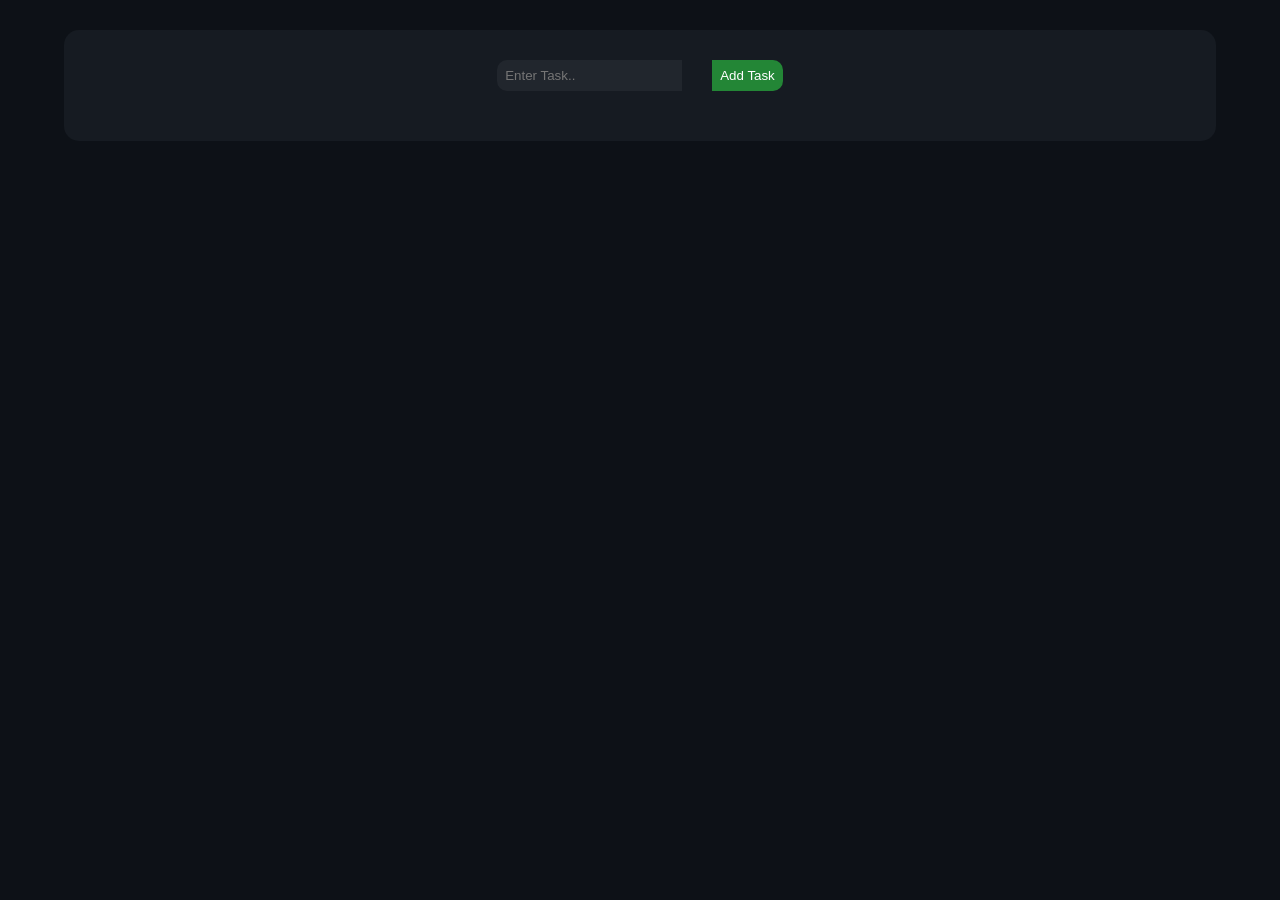
<file: CodeAlpha project/index.html>
<!DOCTYPE html>
<html lang="en">
  <head>
    <title>Task Master</title>
    <link rel="stylesheet" href="mentorTask.css">
  </head>
  <body>
    <main class="main-container">
        <p id="pElem">*Task is required</p>
      <div class="task-container">
          <input id="input" type="text" placeholder="Enter Task..">
          <button id="addButton">Add Task</button>
      </div>
      <div id="listContainer">
        <ul id="listItems"></ul>
      </div>

    </main>

    
    <script src="mentorTask.js"></script>
  </body>
</html>
</file>
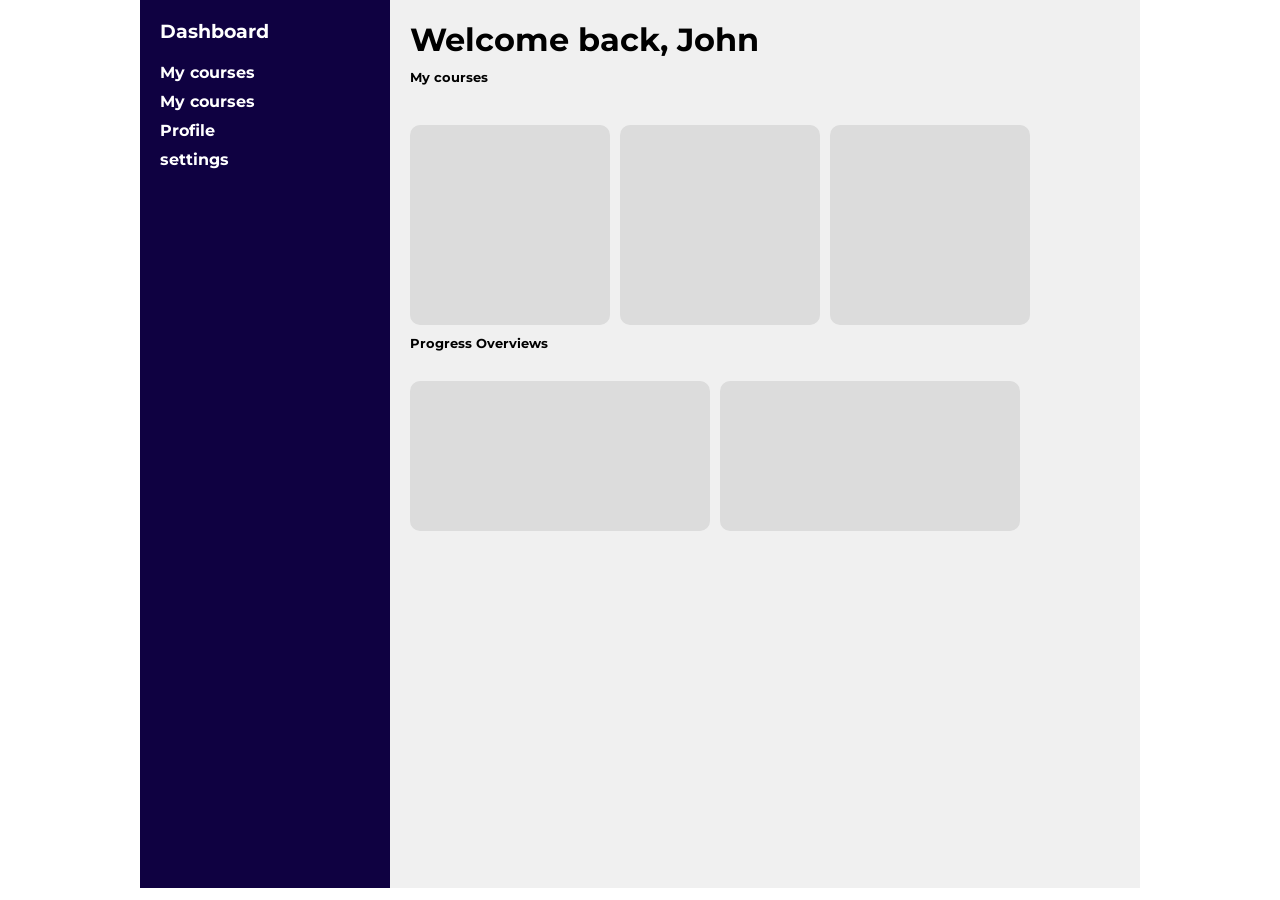
<file: Benwin project/benwin.html>
<!DOCTYPE html>
<html lang="en">
<head>
    <meta charset="UTF-8">
    <meta name="viewport" content="width=device-width, initial-scale=1.0">
    <title>Document</title>
    <link rel="preconnect" href="https://fonts.googleapis.com">
    <link rel="preconnect" href="https://fonts.gstatic.com" crossorigin>
    <link href="https://fonts.googleapis.com/css2?family=Montserrat:ital,wght@0,100..900;1,100..900&display=swap" rel="stylesheet">
    <link rel="stylesheet" href="benwin.css">
</head>
<body>
    

    <main class="main-container">
        <div class="master-div">

        <div class="side-div">
           <h3>Dashboard</h3>
           <ul>
            <li>My courses</li>
            <li>My courses</li>
            <li>Profile</li>
            <li>settings</li>
           </ul>
        </div>

            <div class="main-main">
                   <div class="hero-section">
          <hading>
           <h1 class="head">Welcome back, John</h1>
          </hading>

          <h5 class="sec-head">My courses</h5>
          <div class="div-flex">
            <div class="div1"></div>
            <div class="div2"></div>
            <div class="div3"></div>
          </div>
        
        </div>
    
        <div>
          <h5 class="sec-head">Progress Overviews</h5>
          <div class="second-div">
            <div class="div1a"></div>
            <div class="div1a"></div>
          </div>
        </div>
        </div>
        </div>
      


        

    </main>
    
    
    
</body>
</html>
</file>
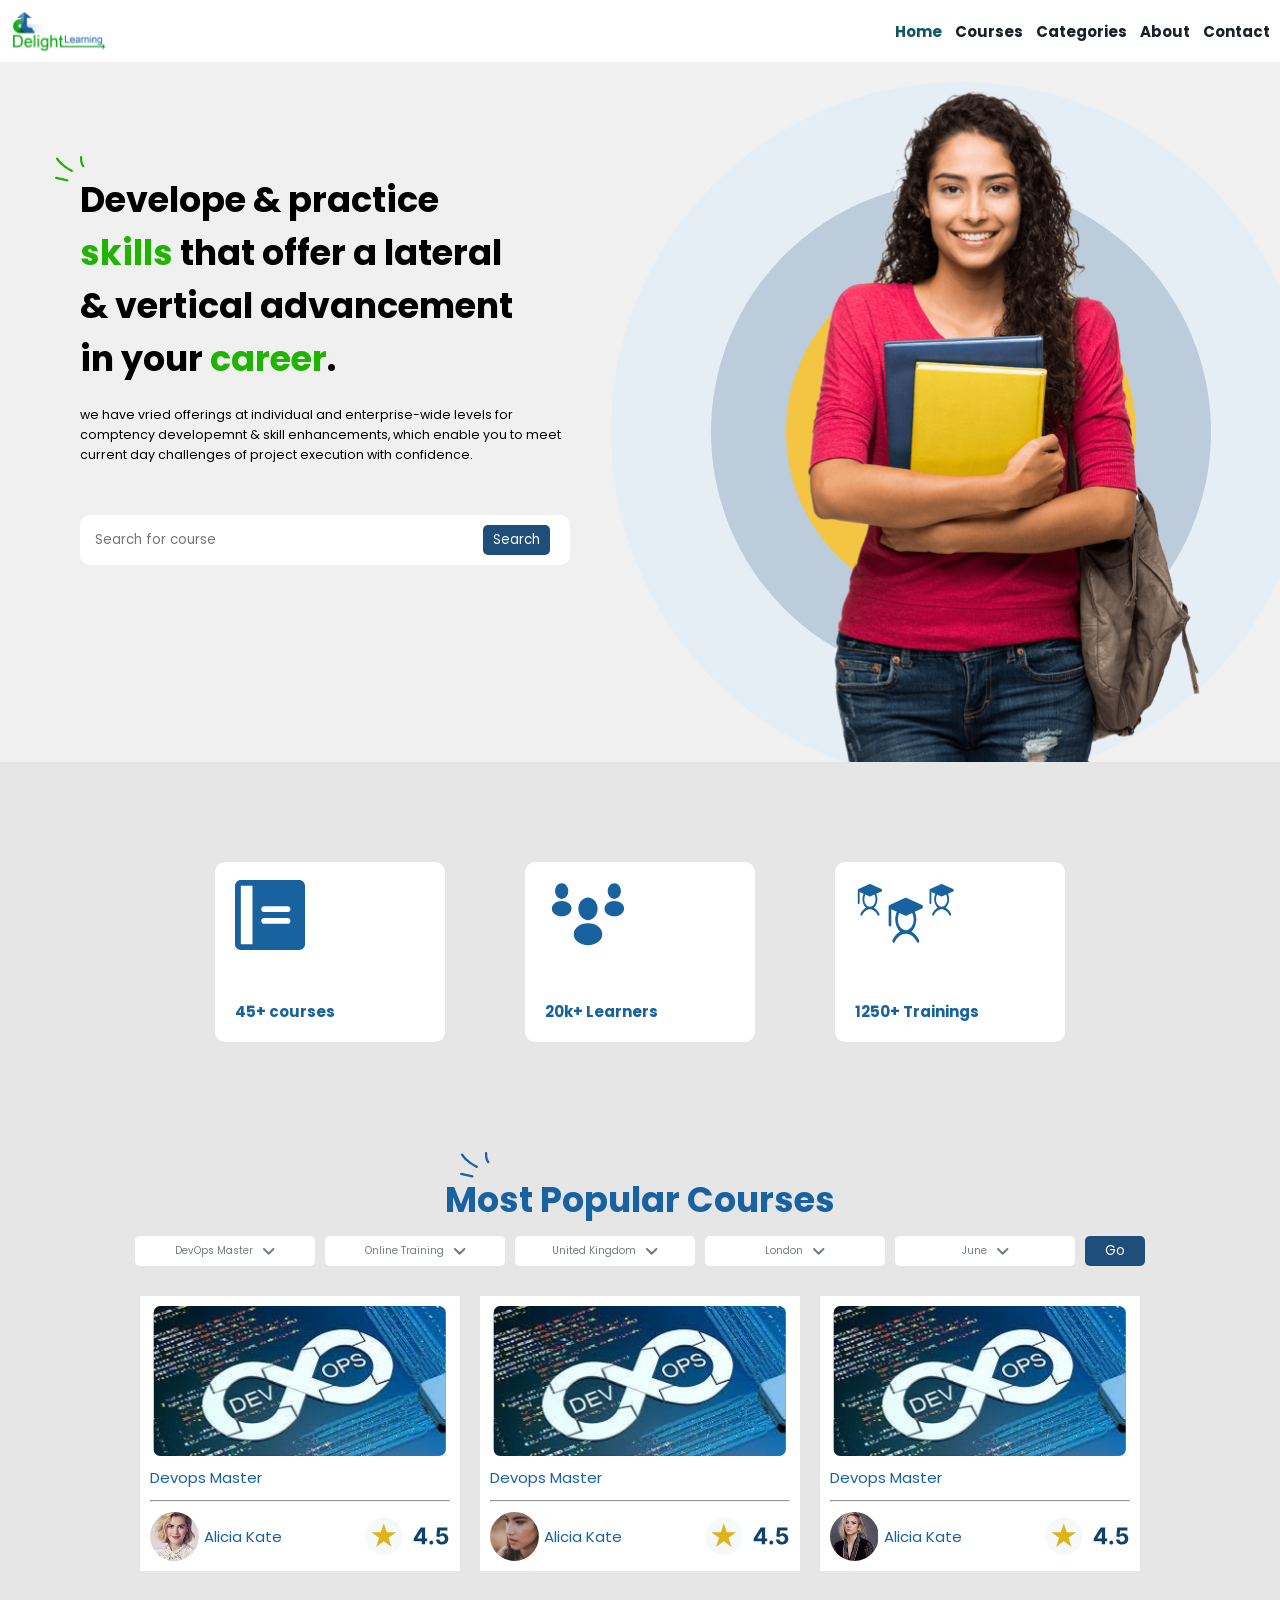
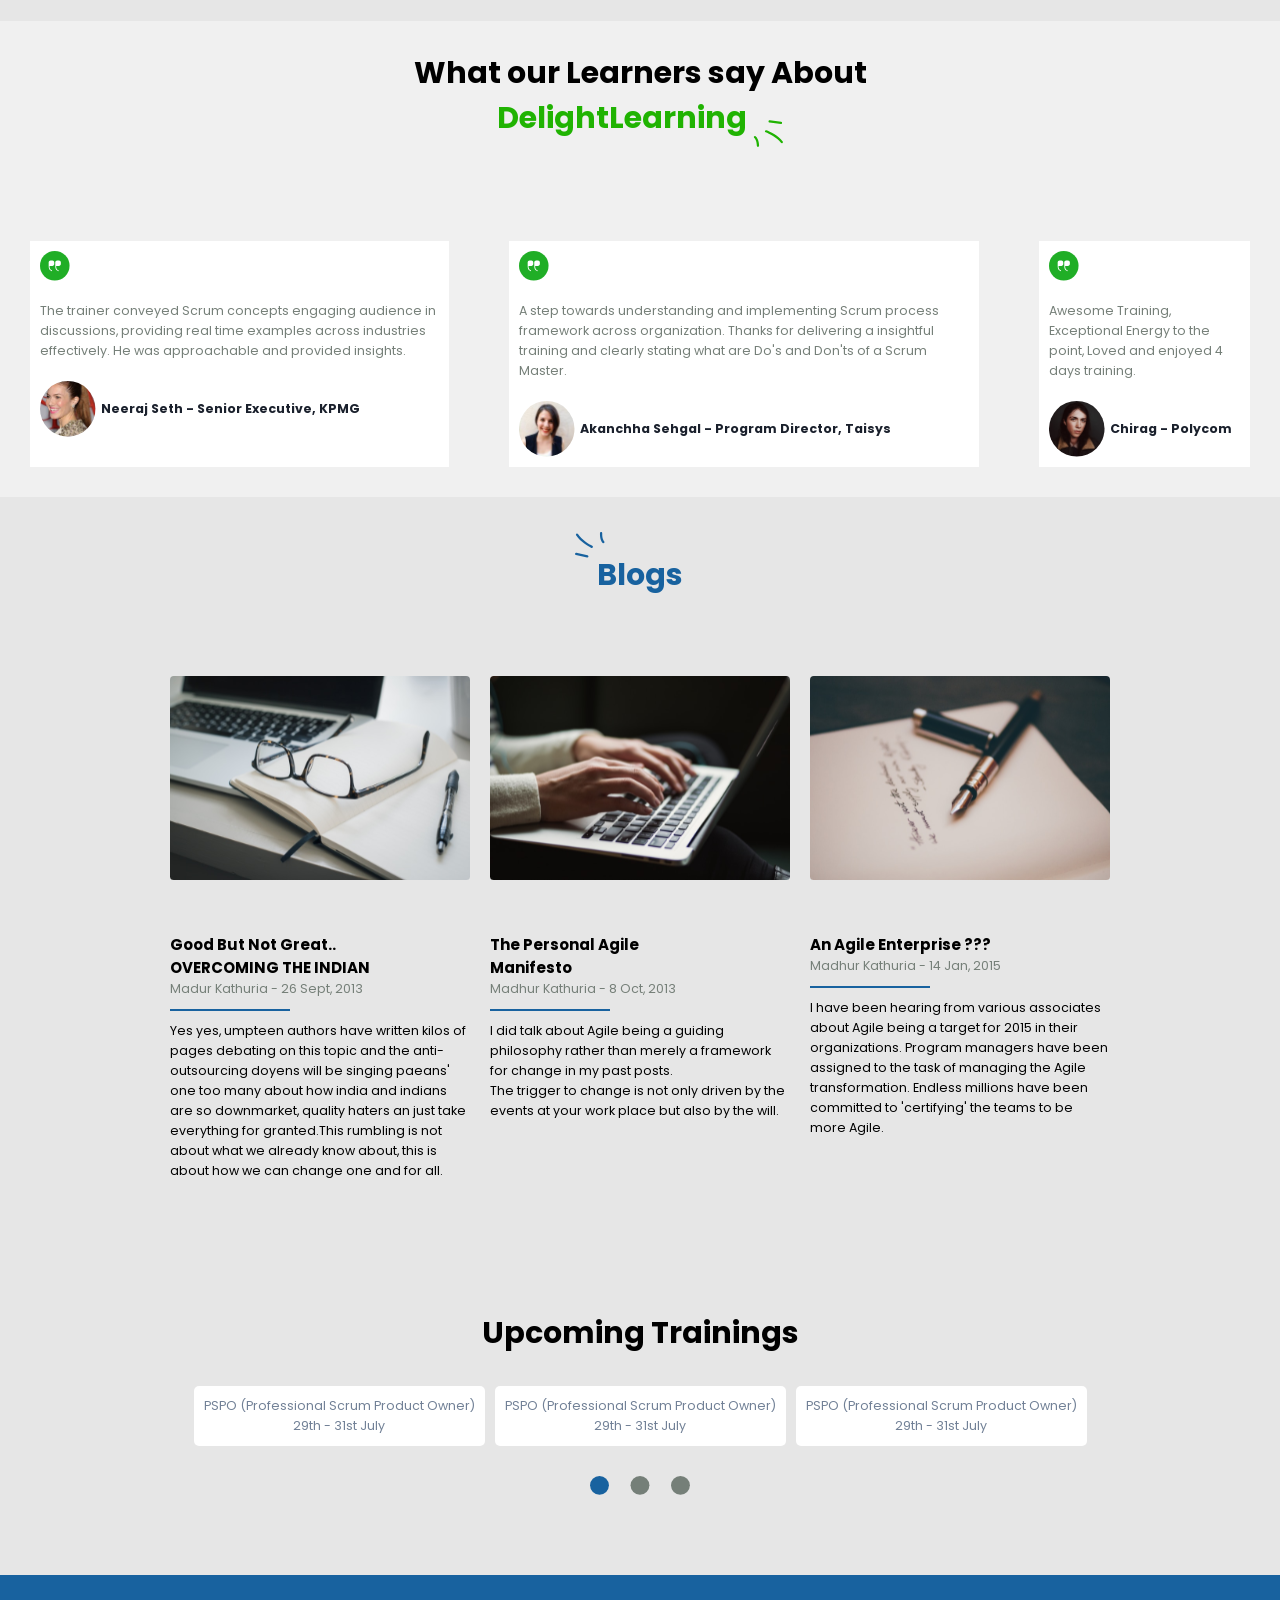
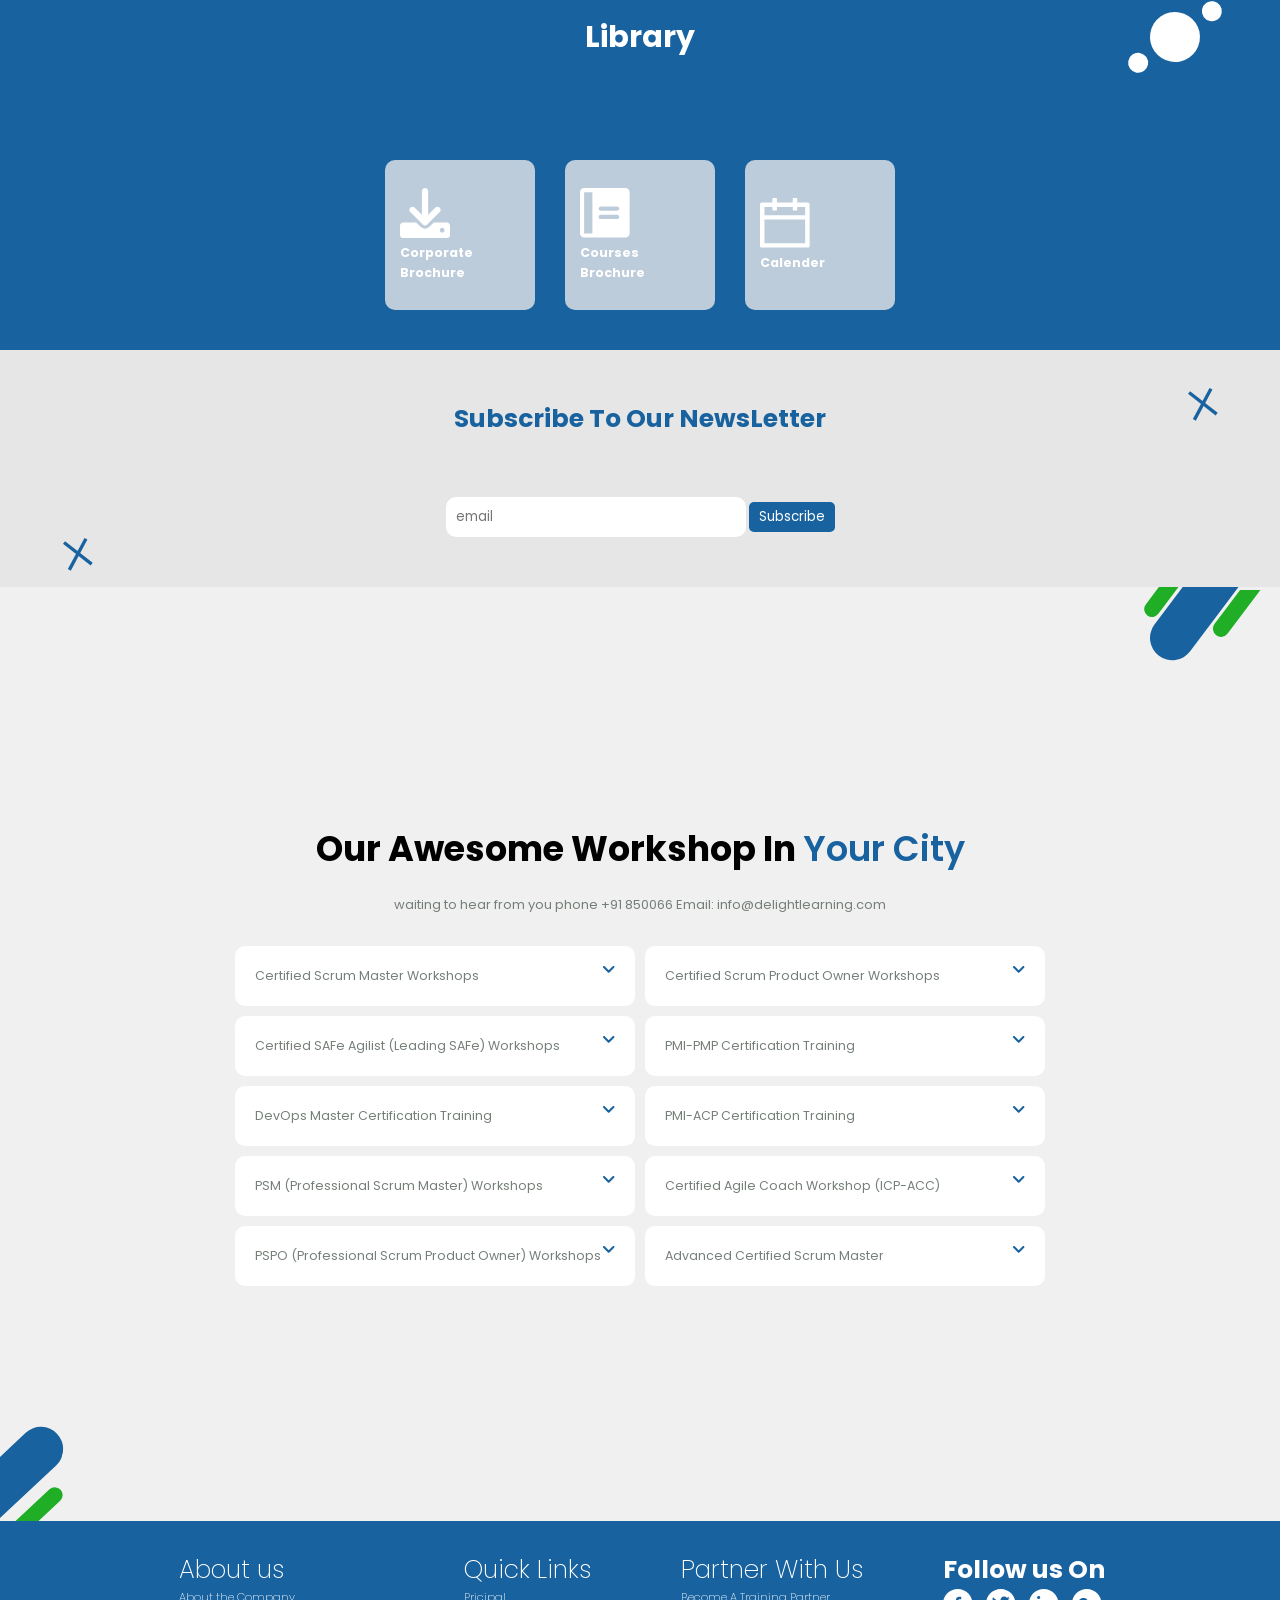
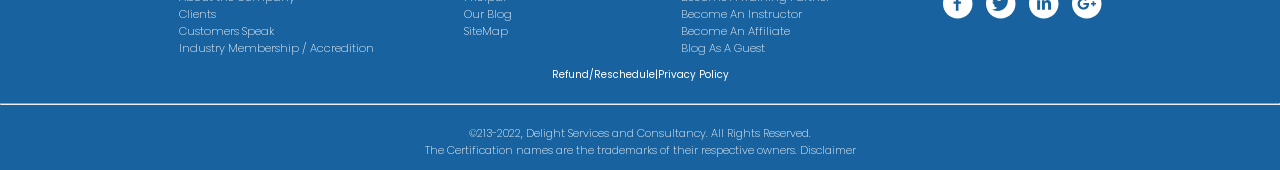
<file: Benwin project/coding.html>
<!DOCTYPE html>
<html lang="en">
<head>
    <meta charset="UTF-8">
    <meta name="viewport" content="width=device-width, initial-scale=1.0">
    <title>BenWin.com</title>

    <!-- font link -->
     <link rel="preconnect" href="https://fonts.googleapis.com">
     <link rel="preconnect" href="https://fonts.gstatic.com" crossorigin>
     <link href="https://fonts.googleapis.com/css2?family=Poppins:ital,wght@0,100;0,200;0,300;0,400;0,500;0,600;0,700;0,800;0,900;1,100;1,200;1,300;1,400;1,500;1,600;1,700;1,800;1,900&display=swap" rel="stylesheet">

    <link rel="stylesheet" href="reset.css">
    <link rel="stylesheet" href="coding.css">
    <link rel="stylesheet" href="codingTwo.css">
    <link rel="stylesheet" href="queries.css">
</head>
<body>

<!-- main container -->
  <main class="main-container">
        
<!-- Navigation -->
     <nav class="navigation-bar">
        <img class="logo" src="image 1.svg" alt="image">
        <img id="menu" src="menu.svg" alt="">
        <ul class="ul-list">
            <li class="home">Home</li>
            <li>Courses</li>
            <li>Categories</li>
            <li>About</li>
            <li>Contact</li>
        </ul>
     </nav>

<!-- hero setion -->
    <section class="hero-section">

      <!-- hero header -->
     <div class="hero-header"> 

          <div>
              <svg  class="svg-face-up" width="30" height="26" viewBox="0 0 53 46" fill="none" xmlns="http://www.w3.org/2000/svg">
              <path fill-rule="evenodd" clip-rule="evenodd" d="M48.976 19.331C49.848 20.0091 51.1045 19.8519 
              51.7826 18.9799C52.4606 18.1079 52.3034 16.8514 51.4314 16.1733C51.0774 15.898 50.1221 14.7877 
              49.3173 12.4231C48.5332 10.1192 47.935 6.73845 48.1677 2.10024C48.223 0.997058 47.3736 0.0578979 
              46.2704 0.00256739C45.1672 -0.0527631 44.2281 0.79669 44.1727 1.89987C43.9182 6.97534 44.563 10.8689
              45.5306 13.7119C46.4775 16.4941 47.7826 18.403 48.976 19.331ZM28.8808 28.1047C29.8818 28.5716 31.0718 
              28.1385 31.5387 27.1375C32.0055 26.1364 31.5725 24.9464 30.5714 24.4796C27.7585 23.1677 23.0419 
              20.5212 18.1947 16.9041C13.3367 13.2788 8.46406 8.76448 5.21819 3.74573C4.61833 2.81823 3.38021
                2.55263 2.45272 3.15248C1.52522 3.75233 1.25958 4.99049 1.85943 5.91799C5.46451 11.4922 10.7482
                16.3381 15.8024 20.1098C20.8676 23.8897 25.8192 26.6769 28.8808 28.1047ZM21.3814 45.0103C22.4619
                  45.2398 23.5238 44.5499 23.7532 43.4694C23.9827 42.3889 23.2928 41.327 22.2123 41.0976L2.4159
                  36.8934C1.33542 36.6639 0.273519 37.3538 0.0440453 38.4342C-0.185429 39.5147 0.504479 40.5766
                    1.58495 40.8061L21.3814 45.0103Z" fill="#20b302"/>
              </svg>
          </div>

      <div class="right-div">
      <!-- hero img -->
        <div>
          <div class="light-blue">
              <div class="semi-light-blue">
                <div class="yellow">
                  <img class="girl-image" src="pngwing.svg" alt="">
                </div>
              </div>
          </div>
        </div>
      </div>

      <div class="main-hero-heading">
        <h1 class="hero-heading">
            Develope & practice <br> <span id="hero-span">skills</span> that offer a lateral <br> & vertical advancement <br>
            in your <span id="hero-span">career</span>.
        </h1>
      </div>

      <div class="main-paragrah">
        <p class="hero-paragraph">
            we have vried offerings at individual and enterprise-wide levels for comptency
            developemnt & skill enhancements, which enable you to meet current day challenges of project 
            execution with confidence.
        </p>
      </div>

      <div class="main-input-space">

        <div class="input-space">
            <input class="hero-input" type="text" placeholder="Search for course">
            <button>Search</button>
        </div>
      </div>
    </div>
            <!-- hero img -->
      <div class="hero-right-image">
        <div class="circle-wrapper">
              <div>
            <div class="light-blue">
              <div class="semi-light-blue">
                    <div class="yellow">
                      <img class="girl-image" src="pngwing.svg" alt="">
                    </div>
                  </div>
                </div>
          </div>
        </div>
      </div>


    </section>

    <!-- Rating section -->
    <section class="rating-section">
      <div id="sub-rating-section">
        <img id="rate-image" src="Notebook.svg" alt="">
        <p id="bold-p">45+ courses</p>
      </div>

      <div id="sub-rating-section">
        <img id="rate-image" src="Group 6.svg" alt="">
        <p id="bold-p">20k+ Learners</p>
      </div>

       <div id="sub-rating-section">
        <img id="rate-image" src="Group 7.svg" alt="">
        <p id="bold-p">1250+ Trainings</p>
       </div>
    </section>

    <!-- courses section -->
    <section class="course-section">
       <div class="division">
           <svg class="svg-face-up-two" width="30" height="26" viewBox="0 0 53 46" fill="none" xmlns="http://www.w3.org/2000/svg">
          <path fill-rule="evenodd" clip-rule="evenodd" d="M48.976 19.331C49.848 20.0091 51.1045 19.8519 
          51.7826 18.9799C52.4606 18.1079 52.3034 16.8514 51.4314 16.1733C51.0774 15.898 50.1221 14.7877 
          49.3173 12.4231C48.5332 10.1192 47.935 6.73845 48.1677 2.10024C48.223 0.997058 47.3736 0.0578979 
          46.2704 0.00256739C45.1672 -0.0527631 44.2281 0.79669 44.1727 1.89987C43.9182 6.97534 44.563 10.8689
          45.5306 13.7119C46.4775 16.4941 47.7826 18.403 48.976 19.331ZM28.8808 28.1047C29.8818 28.5716 31.0718 
          28.1385 31.5387 27.1375C32.0055 26.1364 31.5725 24.9464 30.5714 24.4796C27.7585 23.1677 23.0419 
          20.5212 18.1947 16.9041C13.3367 13.2788 8.46406 8.76448 5.21819 3.74573C4.61833 2.81823 3.38021
            2.55263 2.45272 3.15248C1.52522 3.75233 1.25958 4.99049 1.85943 5.91799C5.46451 11.4922 10.7482
            16.3381 15.8024 20.1098C20.8676 23.8897 25.8192 26.6769 28.8808 28.1047ZM21.3814 45.0103C22.4619
              45.2398 23.5238 44.5499 23.7532 43.4694C23.9827 42.3889 23.2928 41.327 22.2123 41.0976L2.4159
              36.8934C1.33542 36.6639 0.273519 37.3538 0.0440453 38.4342C-0.185429 39.5147 0.504479 40.5766
                1.58495 40.8061L21.3814 45.0103Z" fill="#18629F"/>
          </svg>

            
            <h1 class="course-h1">Most Popular Courses</h1>

            <div class="course-section-flex">
              <div class="sub-course-flex">
              <p id="course-p">DevOps Master</p>
                <svg width="12" height="7" viewBox="0 0 12 7" fill="none" xmlns="http://www.w3.org/2000/svg">
                <path d="M10.38 1L5.69 5.69L1 1" stroke="#757F78" stroke-width="2"
                stroke-linecap="round" stroke-linejoin="round"/>
                </svg>
              </div>


              <div class="sub-course-flex">
                <p id="course-p">Online Training</p>
                <svg width="12" height="7" viewBox="0 0 12 7" fill="none" xmlns="http://www.w3.org/2000/svg">
                <path d="M10.38 1L5.69 5.69L1 1" stroke="#757F78" stroke-width="2"
                stroke-linecap="round" stroke-linejoin="round"/>
                </svg> 
              </div>


              <div class="sub-course-flex">
              <p id="course-p">United Kingdom</p>
                <svg width="12" height="7" viewBox="0 0 12 7" fill="none" xmlns="http://www.w3.org/2000/svg">
                <path d="M10.38 1L5.69 5.69L1 1" stroke="#757F78" stroke-width="2"
                stroke-linecap="round" stroke-linejoin="round"/>
                </svg> 
              </div>


              <div class="sub-course-flex">
                <p id="course-p">London</p>
                <svg width="12" height="7" viewBox="0 0 12 7" fill="none" xmlns="http://www.w3.org/2000/svg">
                <path d="M10.38 1L5.69 5.69L1 1" stroke="#757F78" stroke-width="2"
                stroke-linecap="round" stroke-linejoin="round"/>
                </svg>   
              </div>

              
              <div class="sub-course-flex">
              <p id="course-p">June</p>
                <svg width="12" height="7" viewBox="0 0 12 7" fill="none" xmlns="http://www.w3.org/2000/svg">
                <path d="M10.38 1L5.69 5.69L1 1" stroke="#757F78" stroke-width="2"
                stroke-linecap="round" stroke-linejoin="round"/>
                </svg>
              </div>

              <button>Go</button>
            </div>

            <div class="dev-ops-flex">

            <div class="sub-dev-ops">
              <img class="dev-ops" src="popular.svg" alt="">
              <p id="dev-p">Devops Master</p>
              <hr>
              <div class="sub-dev-ops-child">
                <div class="nested-child">
                  <img class="profile-one" src="face1.svg" alt="">
                  <p>Alicia Kate</p>
                </div>
                <img class="profile-two" src="yellow-star.svg" alt="">
              </div>
            </div>

            <div class="sub-dev-ops">
              <img class="dev-ops" src="popular.svg" alt="">
              <p id="dev-p">Devops Master</p>
              <hr>
              <div class="sub-dev-ops-child">
                <div class="nested-child">
                  <img class="profile-one" src="face2.svg" alt="">
                  <p>Alicia Kate</p>
                </div>
                <img class="profile-two" src="yellow-star.svg" alt="">
              </div>
            </div>

            <div class="sub-dev-ops">
              <img class="dev-ops" src="popular.svg" alt="">
              <p id="dev-p">Devops Master</p>
              <hr>
              <div class="sub-dev-ops-child">
                <div class="nested-child">
                  <img class="profile-one" src="face3.svg" alt="">
                  <p>Alicia Kate</p>
                </div>
                  <img class="profile-two" src="yellow-star.svg" alt="">                
              </div>
            </div>
            </div>
          </div>
                <img id="lst-img" src="Group 14.svg" alt="">
    </section>



    <!-- feedback section -->
    <section class="feedback-section">
      <div>
      <h2 class="feedback-h2">
        What our Learners say About <br>
        <span class="feedback-span">DelightLearning</span>

           <svg class="svg-face-up-twoB" width="30" height="26" viewBox="0 0 53 46" fill="none" xmlns="http://www.w3.org/2000/svg">
          <path fill-rule="evenodd" clip-rule="evenodd" d="M48.976 19.331C49.848 20.0091 51.1045 19.8519 
          51.7826 18.9799C52.4606 18.1079 52.3034 16.8514 51.4314 16.1733C51.0774 15.898 50.1221 14.7877 
          49.3173 12.4231C48.5332 10.1192 47.935 6.73845 48.1677 2.10024C48.223 0.997058 47.3736 0.0578979 
          46.2704 0.00256739C45.1672 -0.0527631 44.2281 0.79669 44.1727 1.89987C43.9182 6.97534 44.563 10.8689
          45.5306 13.7119C46.4775 16.4941 47.7826 18.403 48.976 19.331ZM28.8808 28.1047C29.8818 28.5716 31.0718 
          28.1385 31.5387 27.1375C32.0055 26.1364 31.5725 24.9464 30.5714 24.4796C27.7585 23.1677 23.0419 
          20.5212 18.1947 16.9041C13.3367 13.2788 8.46406 8.76448 5.21819 3.74573C4.61833 2.81823 3.38021
            2.55263 2.45272 3.15248C1.52522 3.75233 1.25958 4.99049 1.85943 5.91799C5.46451 11.4922 10.7482
            16.3381 15.8024 20.1098C20.8676 23.8897 25.8192 26.6769 28.8808 28.1047ZM21.3814 45.0103C22.4619
              45.2398 23.5238 44.5499 23.7532 43.4694C23.9827 42.3889 23.2928 41.327 22.2123 41.0976L2.4159
              36.8934C1.33542 36.6639 0.273519 37.3538 0.0440453 38.4342C-0.185429 39.5147 0.504479 40.5766
                1.58495 40.8061L21.3814 45.0103Z" fill="#20b302"/>
          </svg>
      </h2>
<div class="scroll-wrapper">

      <div class="feedback-flex">
          <div class="sub-feedback-flex">
            <img class="quotes" src="quotes.svg" alt="">
            <p class="feedback-paragraph" id="lstp">
              The trainer conveyed Scrum concepts engaging audience in discussions, providing real time examples
               across industries effectively. He was approachable and provided insights.
            </p>

            <div class="sub-feedback-flex-child">
              <img class="profile-one" src="face4.svg" alt="">
              <p class="nested-feedback-paragraph">
                Neeraj Seth - Senior Executive, KPMG
              </p>
            </div>

          </div>

      
          <div class="sub-feedback-flex">
            <img class="quotes" src="quotes.svg" alt="">
            <p class="feedback-paragraph">
              A step towards understanding and implementing Scrum process framework across organization.
               Thanks for delivering a insightful training and clearly stating what are Do's and Don'ts of a Scrum Master.
            </p>

            <div class="sub-feedback-flex-child">          
              <img class="profile-one" src="face5.svg" alt="">
              <p class="nested-feedback-paragraph">
                Akanchha Sehgal - Program Director, Taisys
              </p>
            </div>
          </div>

          <div class="sub-feedback-flex">
            <img class="quotes" src="quotes.svg" alt="">
            <p class="feedback-paragraph">
              Awesome Training, Exceptional Energy to the point, Loved and enjoyed 4 days training.
            </p>

            <div class="sub-feedback-flex-child">
              <img class="profile-one" src="face6.svg" alt="">
              <p class="nested-feedback-paragraph">
                Chirag - Polycom
              </p>
            </div>
 
          </div>
      </div>
</div>
      </div>
      <img id="lst-feedback-img" src="Group 31.svg" alt="">
    </section>

    <!-- Blogs section -->
    <section class="blog-section">

           <svg class="svg-face-up-three" width="30" height="26" viewBox="0 0 53 46" fill="none" xmlns="http://www.w3.org/2000/svg">
          <path fill-rule="evenodd" clip-rule="evenodd" d="M48.976 19.331C49.848 20.0091 51.1045 19.8519 
          51.7826 18.9799C52.4606 18.1079 52.3034 16.8514 51.4314 16.1733C51.0774 15.898 50.1221 14.7877 
          49.3173 12.4231C48.5332 10.1192 47.935 6.73845 48.1677 2.10024C48.223 0.997058 47.3736 0.0578979 
          46.2704 0.00256739C45.1672 -0.0527631 44.2281 0.79669 44.1727 1.89987C43.9182 6.97534 44.563 10.8689
          45.5306 13.7119C46.4775 16.4941 47.7826 18.403 48.976 19.331ZM28.8808 28.1047C29.8818 28.5716 31.0718 
          28.1385 31.5387 27.1375C32.0055 26.1364 31.5725 24.9464 30.5714 24.4796C27.7585 23.1677 23.0419 
          20.5212 18.1947 16.9041C13.3367 13.2788 8.46406 8.76448 5.21819 3.74573C4.61833 2.81823 3.38021
            2.55263 2.45272 3.15248C1.52522 3.75233 1.25958 4.99049 1.85943 5.91799C5.46451 11.4922 10.7482
            16.3381 15.8024 20.1098C20.8676 23.8897 25.8192 26.6769 28.8808 28.1047ZM21.3814 45.0103C22.4619
              45.2398 23.5238 44.5499 23.7532 43.4694C23.9827 42.3889 23.2928 41.327 22.2123 41.0976L2.4159
              36.8934C1.33542 36.6639 0.273519 37.3538 0.0440453 38.4342C-0.185429 39.5147 0.504479 40.5766
                1.58495 40.8061L21.3814 45.0103Z" fill="#18629F"/>
          </svg>

        <h2 class="blog">Blogs</h2>

        <div class="blog-flex">
        <div class="blog-content">
          <img id="blog-image" src="laptop-glass.svg" alt="">
          <h3 class="blog-h3">
            Good But Not Great..<br>
            OVERCOMING THE INDIAN
          </h3>
          <P class="blog-p">Madur Kathuria - 26 Sept, 2013</P>
          <hr class="blog-hr">
          <p class="blog-p2 lstp">
            Yes yes, umpteen authors have written kilos of pages debating on this topic
            and the anti-outsourcing doyens will be singing paeans' one too many about how india
            and indians are so downmarket, quality haters an just take everything for granted.This rumbling
            is not about what we already know about, this is about how we can change one and for all.
          </p>
        </div>

        <div class="blog-content">
          <img id="blog-image" src="laptop-hand.svg" alt="">
          <h3 class="blog-h3">
            The Personal Agile <br> Manifesto
          </h3>
          <P class="blog-p">Madhur Kathuria - 8 Oct, 2013</P>
          <hr class="blog-hr">
          <p class="blog-p2">
           I did talk about Agile being a guiding philosophy rather than merely a framework for change
            in my past posts.
          </p>
          <p class="blog-p2">
          The trigger to change is not only driven by the events at your work place but also by the will.
          </p>
        </div>

        <div class="blog-content">
          <img id="blog-image" src="pen-paper.svg" alt="">
          <h3 class="blog-h3">
            An Agile Enterprise ???
          </h3>
          <P class="blog-p">Madhur Kathuria - 14 Jan, 2015</P>
          <hr class="blog-hr">
          <p class="blog-p2">
           I have been hearing from various associates about Agile being a target for 2015 in their organizations.
           Program managers have been assigned to the task of managing the Agile transformation. Endless millions
           have been committed to 'certifying' the teams to be more Agile. 
          </p>
        </div>
        </div>

          <img id="lst-blog-img" src="Group 14.svg" alt="">

        <h2 class="sub-blog">Upcoming Trainings</h2>

        <div class="training-flex">
          <div class="training-flex-child">
            <p class="training-p">
              PSPO (Professional Scrum Product Owner)
            </p>
            <p class="training-p">
              29th - 31st July
            </p>
          </div>

          <div class="training-flex-child">
            <p class="training-p">
              PSPO (Professional Scrum Product Owner)
            </p>
            <p class="training-p">
              29th - 31st July
            </p>
          </div>
  
          <div class="training-flex-child">
            <p class="training-p">
              PSPO (Professional Scrum Product Owner)
            </p>
            <p class="training-p">
              29th - 31st July          
            </p>
          </div>
        </div>

        <img class="scroll" src="Group 14.svg" alt="">
    </section>

    <!-- Libary section -->
    <section class="library-section">
    <div class="sub-library-section">

      <h2>Library</h2>

      <div class="circle-div">
        <div id="circle-one"></div>
        <div id="circle-two"></div>
        <div id="circle-three"></div>
      </div>

      <div class="library-flex">
          <div class="library-div">
            <img id="library-image" src="download.svg" alt="">
            <p class="library-p">Corporate Brochure</p>
          </div>

          <div class="library-div">
            <img id="library-image" src="Notebook2.svg" alt="">
            <p class="library-p">Courses Brochure</p>
          </div>

          <div class="library-div">
            <img id="library-image" src="calender.svg" alt="">
            <p class="library-p">Calender</p>
          </div>
      </div>
    </div>
    </section>

    <!-- Other section -->
     <section class="other-section">
        <h2 class="subscribe-h2">Subscribe To Our NewsLetter</h2>

         <img id="ex-svg" src="ex.svg" alt="">

        <input type="email" name="email" id="mail-input" placeholder="email">
        <button>Subscribe</button>

         <img id="ex-svg2" src="ex.svg" alt="">

        <div class="sub-other-section">

          <img id="pipe2" src="pipe2.svg" alt="">
          <img id="pipe1" src="pipe1.svg" alt="">
          <img id="pipe3" src="pipe3.svg" alt="">

          <h2 class="sub-other-h2">Our Awesome Workshop In <span id="last-heading">Your City</span></h2>

          <p>waiting to hear from you phone +91 850066 Email: info@delightlearning.com</p>

          <div class="accordion-grid">
            <div class="sub-accordion-flex">
              <p id="accordion-p">Certified Scrum Master Workshops</p>
                <svg width="12" height="7" viewBox="0 0 12 7" fill="none" xmlns="http://www.w3.org/2000/svg">
                <path d="M10.38 1L5.69 5.69L1 1" stroke="#18629F" stroke-width="2"
                stroke-linecap="round" stroke-linejoin="round"/>
                </svg>              
            </div>

            <div class="sub-accordion-flex">
              <p id="accordion-p">Certified Scrum Product Owner Workshops</p>
                <svg width="12" height="7" viewBox="0 0 12 7" fill="none" xmlns="http://www.w3.org/2000/svg">
                <path d="M10.38 1L5.69 5.69L1 1" stroke="#18629F" stroke-width="2"
                stroke-linecap="round" stroke-linejoin="round"/>
                </svg>
            </div>

            <div class="sub-accordion-flex">
              <p id="accordion-p">Certified SAFe Agilist (Leading SAFe) Workshops</p>
                <svg width="12" height="7" viewBox="0 0 12 7" fill="none" xmlns="http://www.w3.org/2000/svg">
                <path d="M10.38 1L5.69 5.69L1 1" stroke="#18629F" stroke-width="2"
                stroke-linecap="round" stroke-linejoin="round"/>
                </svg>
            </div>

            <div class="sub-accordion-flex">
              <p id="accordion-p">PMI-PMP Certification Training</p>
                <svg width="12" height="7" viewBox="0 0 12 7" fill="none" xmlns="http://www.w3.org/2000/svg">
                <path d="M10.38 1L5.69 5.69L1 1" stroke="#18629F" stroke-width="2"
                stroke-linecap="round" stroke-linejoin="round"/>
                </svg>
            </div>

            <div class="sub-accordion-flex">
              <p id="accordion-p">DevOps Master Certification Training</p>
                <svg width="12" height="7" viewBox="0 0 12 7" fill="none" xmlns="http://www.w3.org/2000/svg">
                <path d="M10.38 1L5.69 5.69L1 1" stroke="#18629F" stroke-width="2"
                stroke-linecap="round" stroke-linejoin="round"/>
                </svg>
            </div>

            <div class="sub-accordion-flex">
              <p id="accordion-p">PMI-ACP Certification Training</p>
                <svg width="12" height="7" viewBox="0 0 12 7" fill="none" xmlns="http://www.w3.org/2000/svg">
                <path d="M10.38 1L5.69 5.69L1 1" stroke="#18629F" stroke-width="2"
                stroke-linecap="round" stroke-linejoin="round"/>
                </svg>
            </div>

            <div class="sub-accordion-flex">
              <p id="accordion-p">PSM (Professional Scrum Master) Workshops</p>
                <svg width="12" height="7" viewBox="0 0 12 7" fill="none" xmlns="http://www.w3.org/2000/svg">
                <path d="M10.38 1L5.69 5.69L1 1" stroke="#18629F" stroke-width="2"
                stroke-linecap="round" stroke-linejoin="round"/>
                </svg>
            </div>

            <div class="sub-accordion-flex">
              <p id="accordion-p">Certified Agile Coach Workshop (ICP-ACC)</p>
                <svg width="12" height="7" viewBox="0 0 12 7" fill="none" xmlns="http://www.w3.org/2000/svg">
                <path d="M10.38 1L5.69 5.69L1 1" stroke="#18629F" stroke-width="2"
                stroke-linecap="round" stroke-linejoin="round"/>
                </svg>
            </div>

            <div class="sub-accordion-flex">
              <p id="accordion-p">PSPO (Professional Scrum Product Owner) Workshops</p>
                <svg width="12" height="7" viewBox="0 0 12 7" fill="none" xmlns="http://www.w3.org/2000/svg">
                <path d="M10.38 1L5.69 5.69L1 1" stroke="#18629F" stroke-width="2"
                stroke-linecap="round" stroke-linejoin="round"/>
                </svg>
            </div>

            <div class="sub-accordion-flex">
              <p id="accordion-p">Advanced Certified Scrum Master</p>
                <svg width="12" height="7" viewBox="0 0 12 7" fill="none" xmlns="http://www.w3.org/2000/svg">
                <path d="M10.38 1L5.69 5.69L1 1" stroke="#18629F" stroke-width="2"
                stroke-linecap="round" stroke-linejoin="round"/>
                </svg>
            </div>
          </div>

          <img id="pipe2b" src="pipe2.svg" alt="">
          <img id="pipe1b" src="pipe1.svg" alt="">
          <img id="pipe3b" src="pipe3.svg" alt="">

        </div>
     </section>

    <!-- Footer -->
     <footer>
       <div class="footer-flex">
        <div class="sub-footer-flex">

          <ul>
            <li class="bold-li">About us</li>
            <li>About the Company</li>
            <li>Clients</li>
            <li>Customers Speak</li>
            <li>Industry Membership / Accredition</li>
          </ul>
        </div>

        <div class="lst-element">
          <ul>
            <li class="bold-li">Quick Links</li>
            <li>Pricipal</li>
            <li>Our Blog</li>
            <li>SiteMap</li>
          </ul>
        </div>

        <div>
          <ul>
            <li class="bold-li">Partner With Us</li>
            <li>Become A Training Partner</li>
            <li>Become An Instructor</li>
            <li>Become An Affiliate</li>
            <li>Blog As A Guest</li>
          </ul>
        </div>

        <div>
        
            <h2 class="bold-li">Follow us On</h2>
          


            <svg class="icons" viewBox="0 0 42 42" fill="none  " xmlns="http://www.w3.org/2000/svg">
            <path d="M20.6566 0C9.24813 0 0 9.23737 0 20.6326C0 32.0278 9.24813 41.2651 20.6566 41.2651C32.0651 41.2651 41.3132 32.0278 41.3132 20.6326C41.3132 9.23737 32.0651 0 20.6566 0ZM25.5496 14.258H22.4447C22.0767 14.258 21.6679 14.7415 21.6679 15.3842V17.6237H25.5518L24.9644 20.8174H21.6679V30.4051H18.0035V20.8174H14.6791V17.6237H18.0035V15.7452C18.0035 13.0501 19.8755 10.86 22.4447 10.86H25.5496V14.258Z" fill="white"/>
            </svg>

            <svg class="icons"  viewBox="0 0 42 42" fill="none" xmlns="http://www.w3.org/2000/svg">
            <path d="M20.6566 0C9.24936 0 0 9.2386 0 20.6326C0 32.0265 9.24936 41.2651 20.6566 41.2651C32.0638 41.2651 41.3132 32.0265 41.3132 20.6326C41.3132 9.2386 32.0638 0 20.6566 0ZM30.5837 15.5527C30.5976 15.7692 30.5976 15.9948 30.5976 16.2159C30.5976 22.9768 25.4427 30.7646 16.0227 30.7646C13.1179 30.7646 10.4251 29.9218 8.15659 28.4711C8.57156 28.5172 8.9681 28.5356 9.39229 28.5356C11.7899 28.5356 13.9939 27.725 15.7507 26.3526C13.5006 26.3065 11.6101 24.8328 10.9646 22.8064C11.753 22.9215 12.4631 22.9215 13.2746 22.7142C12.116 22.4791 11.0747 21.8506 10.3274 20.9355C9.58022 20.0204 9.17322 18.8751 9.17558 17.6943V17.6298C9.85338 18.012 10.6511 18.2469 11.4856 18.2792C10.784 17.8121 10.2087 17.1794 9.81055 16.4371C9.41242 15.6948 9.20382 14.8658 9.20325 14.0237C9.20325 13.0704 9.45224 12.1999 9.89949 11.4446C11.1855 13.0259 12.7902 14.3191 14.6093 15.2403C16.4284 16.1615 18.4213 16.6901 20.4583 16.7916C19.7344 13.3145 22.3349 10.5005 25.4611 10.5005C26.9366 10.5005 28.2645 11.1176 29.2005 12.1124C30.3578 11.896 31.4644 11.463 32.4511 10.8828C32.0684 12.0664 31.2662 13.0658 30.201 13.6967C31.2339 13.5862 32.2298 13.3006 33.152 12.9C32.4557 13.9224 31.5843 14.8297 30.5837 15.5527Z" fill="white"/>
            </svg>

            <svg class="icons" viewBox="0 0 42 42" fill="none" xmlns="http://www.w3.org/2000/svg">
            <path d="M20.6566 0C9.24813 0 0 9.23737 0 20.6326C0 32.0278 9.24813 41.2651 20.6566 41.2651C32.0651 41.2651 41.3132 32.0278 41.3132 20.6326C41.3132 9.23737 32.0651 0 20.6566 0ZM15.6 29.1843H11.4171V15.7388H15.6V29.1843ZM13.4827 14.0882C12.1616 14.0882 11.3073 13.1533 11.3073 11.997C11.3073 10.8171 12.1874 9.91008 13.5365 9.91008C14.8857 9.91008 15.7119 10.8171 15.7377 11.997C15.7377 13.1533 14.8857 14.0882 13.4827 14.0882ZM30.8773 29.1843H26.6943V21.733C26.6943 19.9985 26.0876 18.8208 24.5749 18.8208C23.4194 18.8208 22.733 19.6181 22.4296 20.3854C22.3177 20.6584 22.2898 21.0452 22.2898 21.4299V29.1822H18.1046V20.0265C18.1046 18.3479 18.0508 16.9445 17.9949 15.7366H21.6292L21.8207 17.6043H21.9046C22.4554 16.7274 23.8046 15.4336 26.0617 15.4336C28.8138 15.4336 30.8773 17.2755 30.8773 21.2344V29.1843Z" fill="white"/>
            </svg>

            <svg class="icons" viewBox="0 0 42 42" fill="none" xmlns="http://www.w3.org/2000/svg">
            <path d="M20.6566 0C9.24936 0 0 9.2386 0 20.6326C0 32.0265 9.24936 41.2651 20.6566 41.2651C32.0638 41.2651 41.3132 32.0265 41.3132 20.6326C41.3132 9.2386 32.0638 0 20.6566 0ZM22.3396 25.7354C20.3154 28.5816 16.2486 29.4106 13.0764 28.1902C9.89488 26.9789 7.63556 23.6215 7.9076 20.1997C7.97676 16.0133 11.836 12.3427 16.0273 12.4855C18.0376 12.3934 19.9281 13.2638 21.4681 14.4935C20.8088 15.2395 20.131 15.958 19.4024 16.6258C17.5535 15.3501 14.9207 14.9862 13.0717 16.46C10.4251 18.2884 10.3052 22.6037 12.8504 24.5703C15.3265 26.8131 20.0065 25.6986 20.6935 22.2629C19.1442 22.2399 17.5858 22.2629 16.0365 22.2122C16.0319 21.2865 16.0273 20.3654 16.0319 19.4397C18.6232 19.4305 21.2191 19.4259 23.815 19.449C23.9672 21.6274 23.6767 23.9393 22.3396 25.7354ZM33.5209 21.7609C32.7462 21.7701 31.9716 21.7747 31.197 21.7793C31.1878 22.5531 31.1832 23.3268 31.1832 24.1005H28.8639C28.8547 23.3268 28.8547 22.5577 28.8501 21.7839C28.0754 21.7747 27.3008 21.7701 26.5262 21.7609V19.4536C27.3008 19.4444 28.0754 19.4397 28.8501 19.4397C28.8547 18.666 28.8639 17.8923 28.8685 17.1186H31.1832L31.197 19.4397C31.9716 19.449 32.7462 19.449 33.5209 19.4536V21.7609Z" fill="white"/>
            </svg>
        </div>
       </div>

       <p id="policy">Refund/Reschedule|Privacy Policy</p>
       <hr>
       <p class="copyright">
        ©213-2022, Delight Services and Consultancy. All Rights Reserved. <br>
        The Certification names are the trademarks of their respective owners. Disclaimer
       </p>
     </footer>
  </main>
</body>
</html>
</file>
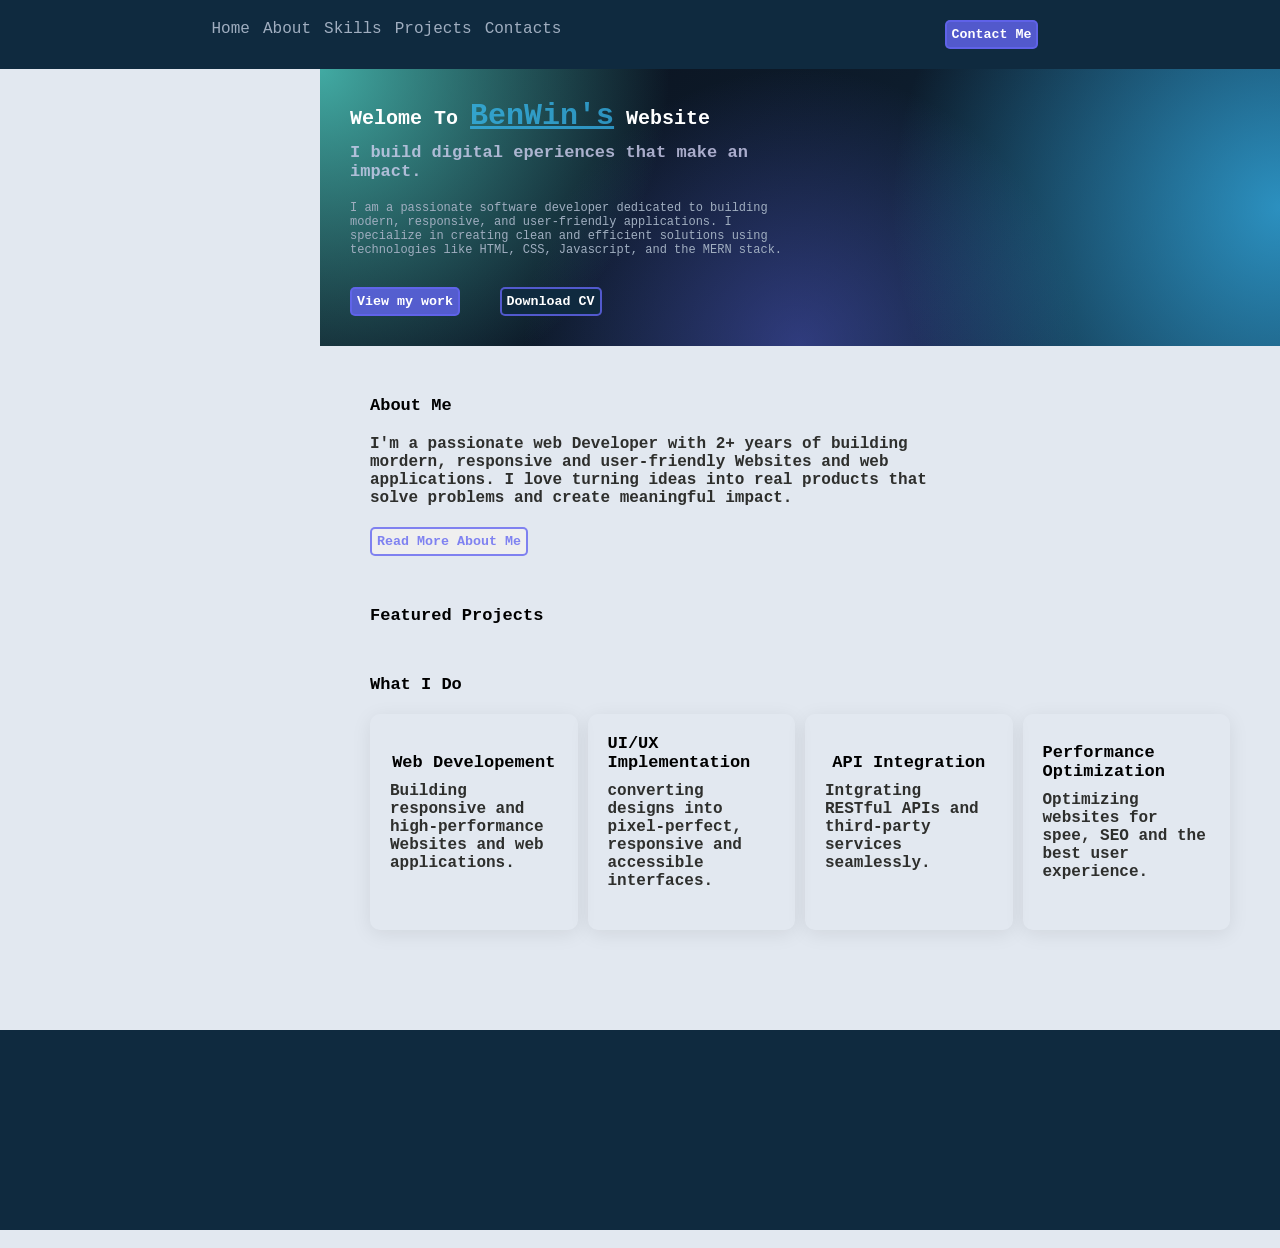
<file: Benwin project/porfolio.html>
<!DOCTYPE html>
<html lang="en">
<head>
    <meta charset="UTF-8">
    <meta name="viewport" content="width=p, initial-scale=1.0">
    <title>portfolio</title>
    <link rel="stylesheet" href="portfolio.css">
</head>
<body>

  <nav class="navigation-bar">
          <ul class="flex-nav">
            <li>Home</li>
            <li>About</li>
            <li>Skills</li>
            <li>Projects</li>
            <li>Contacts</li>
          </ul>
          <button class="primary-button">Contact Me</button>
        </nav>

    
    <main class="main-container">
        <div class="aside-container">

        </div>

        <div class="sub-container">

       <header class="main-header">
        <div>
          <h1 class="hero-heading">Welome To <span class="brand">BenWin's</span> Website</h1>
          <h2 class="hero-heading2">I build digital eperiences that make an impact.</h2>
          <p class="hero-paragraph">
            I am a passionate software developer dedicated to building
            modern, responsive, and user-friendly applications.
            I specialize in creating clean and efficient solutions
            using technologies like HTML, CSS, Javascript, and the MERN stack.
          </p>
          <button class="primary-button">View my work</button>
          <button class="secondary-button">Download CV</button>
        </div>
        <div class="js-object-img">

        </div>
       </header>
       
       <section class="section-container">
        <section class="sub-section">
          <h2 class="section-heading">About Me</h2>
          <div class="grid-section">
          <p class="section-paragraph">
            I'm a passionate web Developer with 2+ years of building mordern, responsive and user-friendly
            Websites and web applications. I love turning ideas into real products that solve problems and create
            meaningful impact.
          </p>
          </div>
          <button class="tetiary-button">Read More About Me</button>
        </section>

        <section class="sub-section">
          <h2>Featured Projects</h2>
        </section>

        <section class="sub-section">
          <h2 class="section-heading">What I Do</h2>
          <div class="sub-section-flex-container">
            <div class="sub-section-flex-child">
              <h2>Web Developement</h2>
              <p class="section-paragraph">
                Building responsive and high-performance Websites
                and web applications.
              </p>
            </div>

            <div class="sub-section-flex-child">
               <h2>UI/UX Implementation</h2>
               <p class="section-paragraph">converting designs into pixel-perfect, responsive
                and accessible interfaces.
               </p>
            </div>

            <div class="sub-section-flex-child">
              <h2>API Integration</h2>
              <p class="section-paragraph">Intgrating RESTful APIs and third-party services seamlessly.</p>
            </div>

            <div class="sub-section-flex-child">
              <h2>Performance Optimization</h2>
              <p class="section-paragraph">Optimizing websites for spee, SEO and the best user experience.</p>
            </div>
          </div>
        </section>
          
       </section>

       <article>

       </article>


       </div>
    </main>
    <footer>
         <div class="aside-footer">

         </div>

         
    </footer>
</body>
</html>
</file>
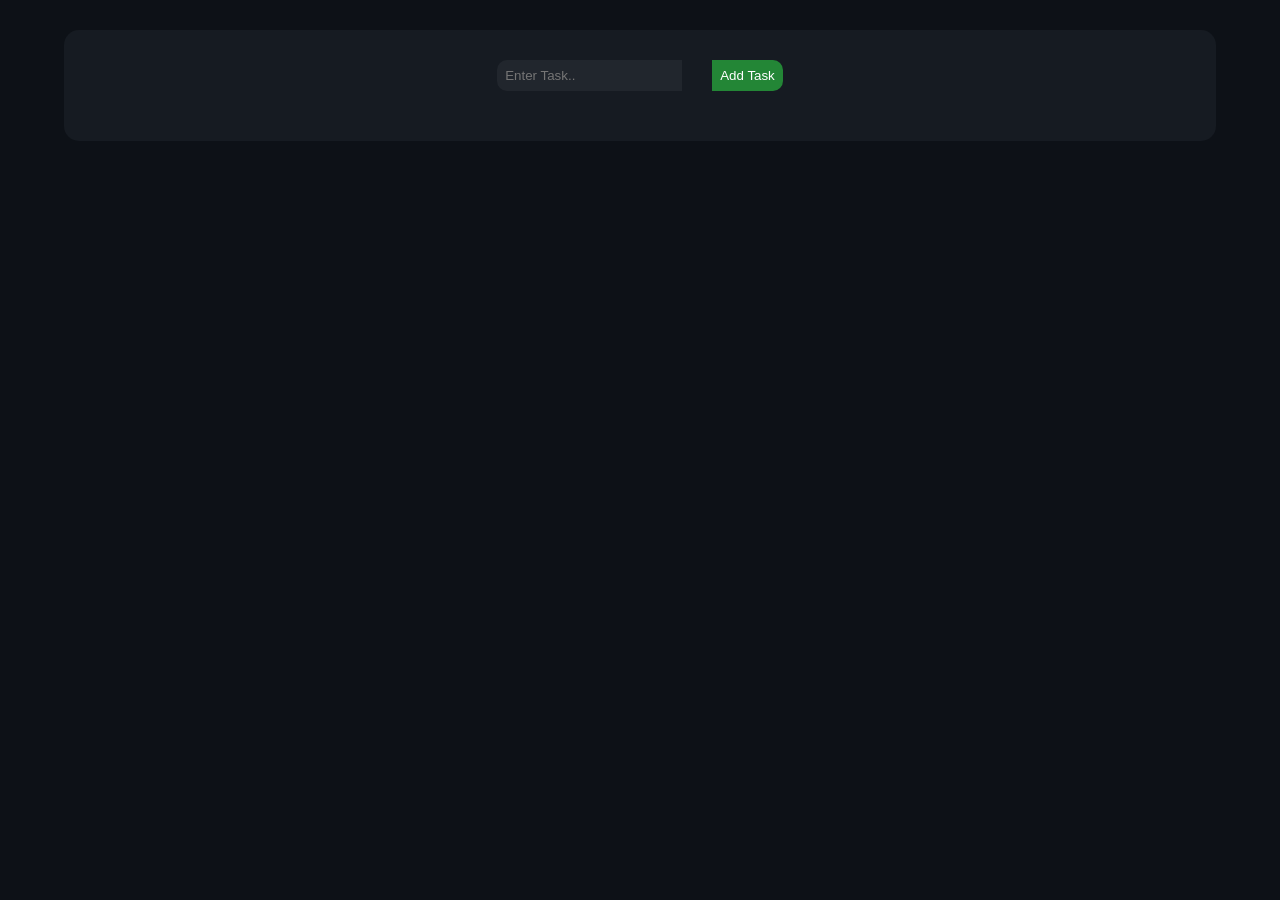
<file: CodeAlpha project/mentorTask.html>
<!DOCTYPE html>
<html lang="en">
  <head>
    <title>Task Master</title>
    <link rel="stylesheet" href="mentorTask.css">
  </head>
  <body>
    <main class="main-container">
      <div class="task-container">
          <input id="input" type="text" placeholder="Enter Task..">
          <button id="addButton">Add Task</button>
      </div>
      <div class="list-containers">
        <ul id="listItems"></ul>
      </div>

    </main>

    
    <script src="mentorTask.js"></script>
  </body>
</html>
</file>
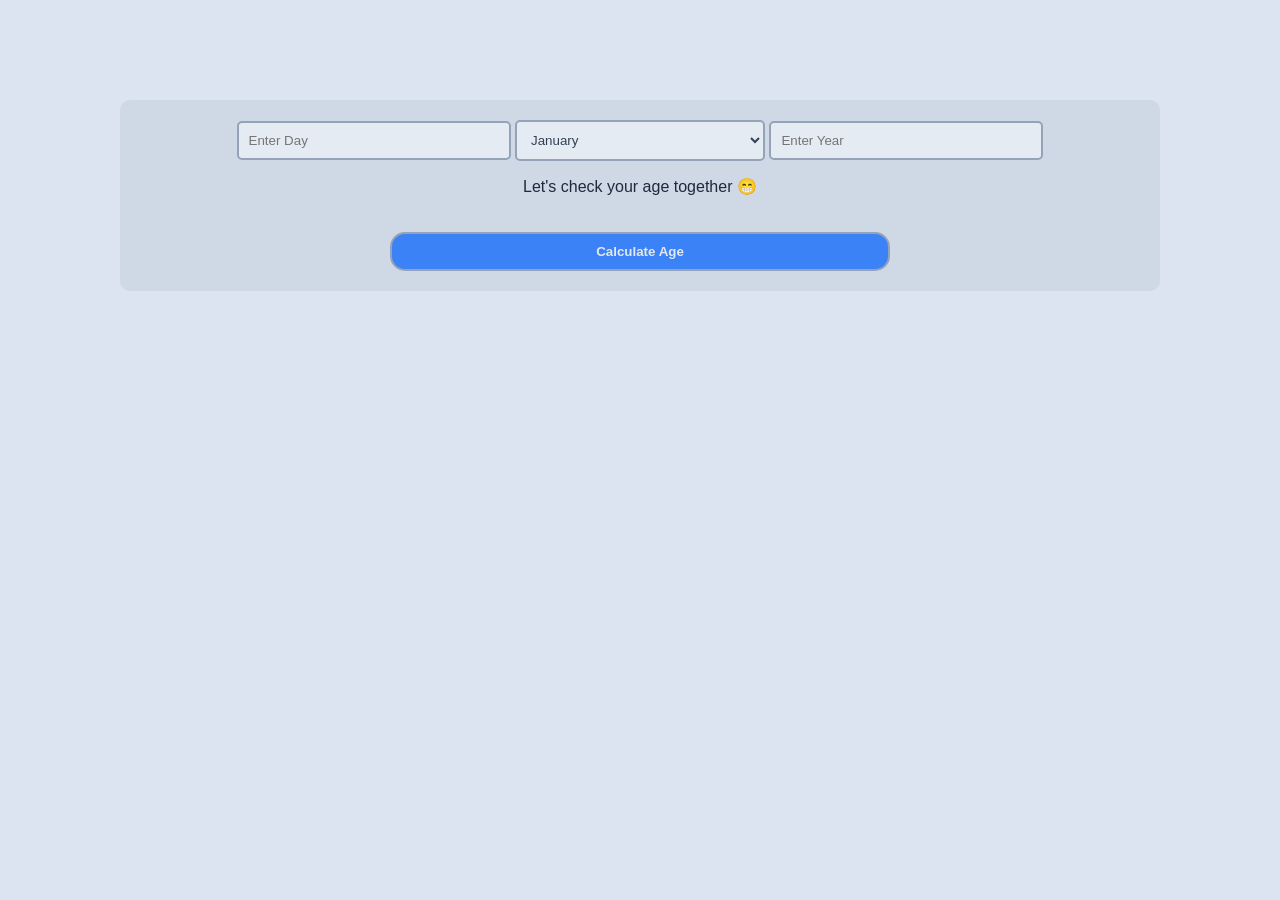
<file: CodeAlpha project/task.html>
<!DOCTYPE html>
<html lang="en">
<head>
    <meta charset="UTF-8">
    <meta name="viewport" content="width=device-width, initial-scale=1.0">
    <title>Task 1</title>
    <link rel="stylesheet" href="task.css">
</head>
<body>

    <div class="main-container">
        <div>
            <input id="day" type="number" placeholder="Enter Day">
            <select name="MonthS" id="month">
                <option value="january">January</option>
                <option value="february">February</option>
                <option value="march">March</option>
                <option value="april">April</option>
                <option value="may">May</option>
                <option value="june">June</option>
                <option value="july">July</option>
                <option value="august">August</option>
                <option value="september">September</option>
                <option value="october">October</option>
                <option value="november">November</option>
                <option value="december">December</option>
            </select>
            <input id="year" type="number" placeholder="Enter Year">
        </div>
        <p id="display">Let's check your age together 😁</p>
        <button id="calcButton">Calculate Age</button>
    </div> 
    
    <script src="task.js"></script>
</body>
</html>
</file>
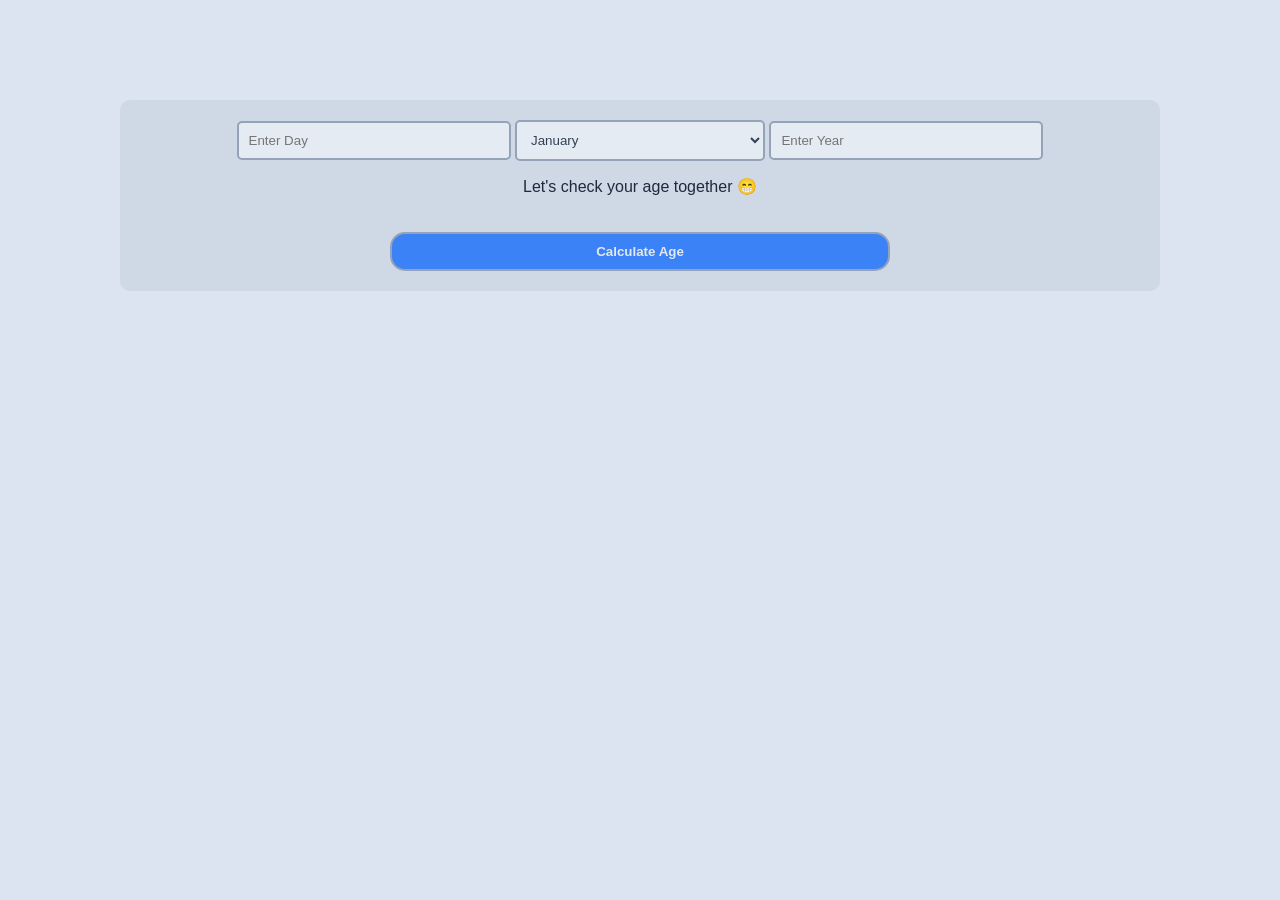
<file: Benwin project/CodeAlpha project/task.html>
<!DOCTYPE html>
<html lang="en">
<head>
    <meta charset="UTF-8">
    <meta name="viewport" content="width=device-width, initial-scale=1.0">
    <title>Task 1</title>
    <link rel="stylesheet" href="task.css">
</head>
<body>

    <div class="main-container">
        <div>
            <input id="day" type="number" placeholder="Enter Day">
            <select name="MonthS" id="month">
                <option value="january">January</option>
                <option value="february">February</option>
                <option value="march">March</option>
                <option value="april">April</option>
                <option value="may">May</option>
                <option value="june">June</option>
                <option value="july">July</option>
                <option value="august">August</option>
                <option value="september">September</option>
                <option value="october">October</option>
                <option value="november">November</option>
                <option value="december">December</option>
            </select>
            <input id="year" type="number" placeholder="Enter Year">
        </div>
        <p id="display">Let's check your age together 😁</p>
        <button id="calcButton">Calculate Age</button>
    </div> 
    
    <script src="task.js"></script>
</body>
</html>
</file>
<file: CodeAlpha project/mentorTask.css>
*,
*::after,
*::before {
  margin: 0px;
  padding: 0px;
  box-sizing: border-box;
}
body {
  background-color:  #0D1117;
}
.main-container {
  width: 90%;
  margin: 30px auto;
  padding: 30px;
  border-radius: 15px;
  background-color:  #161B22;
}
.task-container {
  display: flex;
  justify-content: center;
  align-items: center;
  gap: 30px;
  width: 100%;
  margin-bottom: 20px;
}
input {
  padding: 8px;
  border-top-left-radius: 10px;
  border-bottom-left-radius: 10px;
  border: none;
  background-color:  #21262D;
  color:  #E6EDF3;
  border 2px solid  #d1d5db
}
#addButton {
  padding: 8px;
  border-top-right-radius: 10px;
  border-bottom-right-radius: 10px;
  border: none;
  color: #FFFFFF;
  background-color: #238636;
}
li {
  display: flex;
  align-items: center;
  justify-content: space-between;
  margin-bottom: 10px;
  background-color: #1C2128;
  color:  #E6EDF3;
  border: 2 solid #e5e7eb;
}
li:hover {
  color: #f3f4f6;
}
li button {
  padding: 8px;
  border: none;
  border-radius: 5px;
  background-color: #DA3633;
  color: #ffffff;
  font-weight: bold;
  margin-right: 10px;
}
p {
  text-align: center;
  padding: 10px;
  color: #DA3633;
  font-weight: bold;
}
</file>
<file: Benwin project/benwin.css>
* {
    margin: 0px;
    padding: 0px;
    box-sizing: border-box;
}
body {
  font-family: "Montserrat", sans-serif;
  font-optical-sizing: auto;
  font-weight: bold;
  font-style: normal;
}
.main-container {
    max-width: 1000px;
    margin: 0px auto;
}
.master-div {
    display: grid;
    grid-template-columns: 1fr 3fr;
}
.side-div {
    display: flex;
    flex-direction: column;
    gap: 20px;
    height: 888px;
    background-color: rgb(15, 1, 65);
    color: white;
    padding: 20px;
}
.main-main {
    padding: 20px;
    height: 888px;
    background-color: rgb(240,240,240);
}
.hero-section {
    display: flex;
    flex-direction: column;
    gap: 10px;
    margin-bottom: 10px;
}
.div-flex {
    display: flex;
    gap: 10px;
}
.div1,.div2,.div3 {
    background-color: rgb(220,220,220);
    width: 200px;
    height: 200px;
    border-radius: 10px;
}
.second-div {
    display: flex;
    gap: 10px;
}
.sec-head {
    margin-bottom: 30px;
}
.div1a {
    width: 300px;
    height: 150px;
    border-radius: 10px;
    background-color: rgb(220,220,220);
}
ul > li {
    margin-bottom: 10px;
    list-style: none;
}
</file>
<file: Benwin project/coding.css>
:root {
    
    --primary-blue: #2b6cb0;
    --dark-blue-buttonsNav: #18629F;
    --blue-circle: #bdccda;
    --light-blue-back-circle: #e6eef5;
    --accent-green: #20b302;
    --yellow-circle: #f4c542;
    --dark-text: #1a202c;
    --gray-text-one: #757F78;
    --gray-text: #718096;
    --back-color: rgb(230,230, 230);
    --back-color-tint: rgb(240,240,240);
    --card-back: #ffffff;
    --border-gray: #e2e8f0;


    /* --primary-blue: #60a5fa;
    --dark-blue-buttonsNav: #1d4ed8;
    --blue-circle: #1e3a8a;
    --light-blue-back-circle: #0f172a;
    --accent-green: #22c55e;
    --yellow-circle: #facc15;
    --dark-text: #f9fafb;
    --gray-text-one: #d1d5db;
    --gray-text: #9ca3af;
    --back-color: #020617;
    --back-color-tint: #0f172a;
    --card-back: #1e293b;
    --border-gray: #334155; */

    --smallest-paragraph: 1rem;
    --small-paragraph-line-height: 1.6;
    --large-paragraph: 1.25rem;
    --extra-large-paragraph: 1.5rem;
    --normal-h1: 3rem;
    --small-h1: 2.5rem;
    --big-h1: 3.5rem;
    --normal-h2: 2.5rem;
    --small-h2: 2rem;
    --big-h2: 3rem;
    --normal-li: 1rem;
    --small-li: 0.875rem;
    --big-li: 1.125rem;
    --bold-font: bold;
}
body {
    background-color: var(--back-color);
}
/* main container */


/* navigation */
.logo {
    width: 10rem;
}
#menu {
    display: none;
}
.navigation-bar {
    position: sticky;
    top: 0rem;
    z-index: 1000;
    background-color: var(--card-back);
    display: flex;
    justify-content: space-between;
    align-items: center;
    padding: 1rem;
    color: var(--dark-text);
}
nav li {
    font-size: var(--extra-large-paragraph);
    font-weight: var(--bold-font);
}
.home {
    color: #0f5663;
    font-weight: bold;
}

/* heading */
.hero-section {
    overflow: hidden;
    display: grid;
    grid-template-columns: 1fr 1fr;
    gap: 1rem;
    background-color: var(--back-color-tint);
    margin-bottom: 10rem;
    overflow: hidden;
    height: auto;
}
.hero-header {
    margin: 8rem 0rem 0rem 8rem;
    text-align: left;
}
.right-div {
display: none;
}
.hero-heading {
    font-weight: var(--bold-font);
    font-size: var(--big-h1);
}
.hero-paragraph {
    font-size: var(--large-paragraph);
    margin-top: 2rem;
}
.svg-face-up {
    position: relative;
    top: 1.4rem;
    left: -2.5rem;
}
.girl-image {
    width: 17rem;
    height: 17rem;
    display: block;
    transform: scale(4.3);
    position: relative;
    top: -1.7rem;
    right: 0rem;
}
#hero-span {
    color: var(--accent-green);
}
.input-space {
    position: relative;
    background-color: var(--card-back);
    border-radius: 1rem;
    margin: 5rem 0rem;
}
.input-space button {
    position: absolute;
    right: 2rem;
    top: 50%;
    padding: 0.5rem 1rem;
    border-radius: 0.5rem;
    border: none;
    transform: translateY(-50%);
    background-color: #1e4e79;
    color: var(--card-back);
    cursor: pointer;
}

/* Rating section */
.rating-section {
    display: flex;
    gap: 8rem;
    justify-content: center;
    align-items: center;
    margin-bottom: 10rem;
}
#sub-rating-section {
    display: flex;
    flex-direction: column;
    justify-content: center;
    align-items: flex-start;
    padding: 2rem;
    gap: 5rem;
    width: 23rem;
    height: 18rem;
    border-radius: 1rem;
    background-color: var(--card-back);
    color: var(--dark-blue-buttonsNav);
}
#bold-p {
    font-size: var(--extra-large-paragraph);
    font-weight: var(--bold-font);
}

/* courses section */
.course-section {
    display: flex;
    flex-direction: column;
    align-items: center;
    justify-content: center;
    margin-bottom: 5rem;
}
.course-section h1 {
    text-align: center;
    font-size: var(--big-h1);
    font-weight: var(--bold-font);
    color: var(--dark-blue-buttonsNav);
    margin-bottom: 1rem;
}
.sub-course-flex {
    background-color: var(--card-back);
    padding: 0.5rem 2rem;
    border-radius: 0.5rem;
    display: flex;
    justify-content: center;
    align-items: center;
    gap: 1rem;
    width: 18rem;
}
.course-section-flex {
    display: flex;
    gap: 1rem;
    margin-bottom: 3rem;
    justify-content: center;
}
#course-p {
    font-size: var(--smallest-paragraph);
    color: var(--gray-text-one);
}
.course-section button {
    padding: 0.5rem 2rem;
    border-radius: 0.5rem;
}
.dev-ops {
    width: 30rem;
    height: 15rem;
}
.dev-ops-flex {
    display: flex;
    justify-content: center;
    align-items: center;
    gap: 2rem;
}
.sub-dev-ops {
    display: flex;
    flex-direction: column;
    background-color: var(--card-back);
    color: var(--dark-blue-buttonsNav);
    font-size: var(--extra-large-paragraph);
    gap: 1rem;
    padding: 1rem;
}
.sub-dev-ops-child {
    display: flex;
    justify-content: space-between;
}
.nested-child {
    display: flex;
    justify-content: center;
    align-items: center;
    gap: 0.5rem;
}
#dev-p {
    text-align: left;
}
.svg-face-up-two {
    position: relative;
    top: 1.0rem;
    left: 46rem;
}
.division {
    width: 100%;
}
#lst-img {
    display: none;
}

/* feedback section */
.feedback-section {
    display: flex;
    flex-direction: column;
    align-items: center;
    background-color: var(--back-color-tint);
    padding: 3rem;
}
.scroll-wrapper {
    max-width: 100%;
}
.feedback-flex {
    display: flex;
    gap: 6rem;
}
.sub-feedback-flex {
    display: flex;
    flex-direction: column;
    gap: 2rem;
    padding: 1rem;
    background-color: var(--card-back);
    color: var(--gray-text-one);
}
.sub-feedback-flex-child {
    display: flex;
    align-items: center;
    gap: 0.5rem;
    color: var(--dark-text);
}
.quotes {
    width: 3rem;
}
.feedback-h2 {
    font-size: var(--big-h2);
   text-align: center;
   margin-bottom: 10rem;
}
.feedback-paragraph {
    font-size: var(--large-paragraph);
}
.nested-feedback-paragraph {
    font-size: var(--large-paragraph);
    font-weight: var(--bold-font);
}
.feedback-span {
    color: var(--accent-green);
}
.svg-face-up-twoB {
    position: relative;
    transform: rotate(175deg);
    top: 1.8rem;
}
#lst-feedback-img {
    display: none;
}
</file>
<file: Benwin project/codingTwo.css>
:root {

    --primary-blue: #2b6cb0;
    --dark-blue-buttonsNav: #18629F;
    --blue-circle: #bdccda;
    --light-blue-back-circle: #e6eef5;
    --accent-green: #20b302;
    --yellow-circle: #f4c542;
    --dark-text: #1a202c;
    --gray-text-one: #757F78;
    --gray-text: #718096;
    --back-color: rgb(230,230, 230);
    --back-color-tint: rgb(240,240,240);
    --card-back: #ffffff;
    --border-gray: #e2e8f0;

/* 
    --primary-blue: #60a5fa;
    --dark-blue-buttonsNav: #1d4ed8;
    --blue-circle: #1e3a8a;
    --light-blue-back-circle: #0f172a;
    --accent-green: #22c55e;
    --yellow-circle: #facc15;
    --dark-text: #f9fafb;
    --gray-text-one: #d1d5db;
    --gray-text: #9ca3af;
    --back-color: #020617;
    --back-color-tint: #0f172a;
    --card-back: #1e293b;
    --border-gray: #334155; */

    --smallest-paragraph: 1rem;
    --small-paragraph-line-height: 1.6;
    --large-paragraph: 1.25rem;
    --extra-large-paragraph: 1.5rem;
    --normal-h1: 3rem;
    --small-h1: 2.5rem;
    --big-h1: 3.5rem;
    --normal-h2: 2.5rem;
    --small-h2: 2rem;
    --big-h2: 3rem;
    --heading-three: 1.5rem;
    --normal-li: 1rem;
    --small-li: 0.875rem;
    --big-li: 1.125rem;
    --bold-font: bold;
}

/* blog section */
.blog-section {
    display: flex;
    flex-direction: column;
    gap: 3rem;
    align-items: center;
    margin-bottom: 8rem;
}
.blog-flex {
    display: flex;
    gap: 2rem;
    margin-bottom: 10rem;
}
.blog {
    color: var(--dark-blue-buttonsNav);
    font-size: var(--big-h2);
    font-weight: var(--bold-font);
}
.sub-blog {
    font-size: var(--big-h2);
    font-weight: var(--bold-font);
}
.svg-face-up-three {
    position: relative;
    top: 3.5rem;
    left: -5rem;
}
#blog-image {
    width: 30rem;
    height: 30rem;
}
.blog-content {
    width: 30rem;
}
.blog-hr {
    width: 40%;
    height: 2px;
    margin: 1rem 0rem;
    border: none;
    background-color: var(--dark-blue-buttonsNav);
}
.blog-h3 {
    font-size: var(--heading-three);
}
.blog-p {
    color: var(--gray-text-one);
    font-size: var(--large-paragraph);
}
.blog-p2 {
    font-size: var(--large-paragraph);
}
.training-flex {
    display: flex;
    gap: 1rem;
}
.training-p {
    font-size: var(--large-paragraph);
    color: var(--gray-text);
}
.training-flex-child {
    background-color: var(--card-back);
    border-radius: 0.5rem;
    padding: 1rem;
    text-align: center;
}
.scroll {
    width: 10rem;
}
#lst-blog-img {
    display: none;
}

/* Library section */
.library-section {
    background-color: var(--dark-blue-buttonsNav);
    margin-bottom: 5rem;
    h2 {
        font-size: var(--big-h2);
        margin-bottom: 5rem;
        color: white;
    }
}
.sub-library-section {
    display: flex;
    flex-direction: column;
    justify-content: center;
    align-items: center;
    padding: 4rem 0rem;
}
.library-div {
    width: 15rem;
    height: 15rem;
    display: flex;
    flex-direction: column;
    justify-content: center;
    gap: 0.5rem;
    padding: 1.5rem;
    border-radius: 1rem;
    background-color: var(--blue-circle);
}
.library-flex {
    display: flex;
    gap: 3rem;
}
#library-image {
    width: 5rem;
}
.library-p {
    font-size: var(--large-paragraph);
    color: white;
    font-weight: var(--bold-font);
}
.circle-div {
    position: relative;
    top: -9.8rem;
    right: -53.5rem;
    transform: rotate(-35deg);
    display: flex;
    justify-content: center;
    align-items: center;
    gap: 1rem;
}
#circle-one, #circle-three {
    width: 2rem;
    height: 2rem;
    border-radius: 50%;
    background-color: white;
}
#circle-two {
    width: 5rem;
    height: 5rem;
    border-radius: 50%;
    background-color: white;
}

/* Other section */
.other-section {
    text-align: center;
}
.other-section h2 {
    margin-bottom: 5rem;
}
.sub-other-section {
    margin-top: 5rem;
    background-color: var(--back-color-tint);
    padding: 3rem;
    overflow: hidden;
}
.sub-other-section h2 {
    margin-bottom: 2rem;
}
.sub-other-section span{
    color: var(--dark-blue-buttonsNav);
    font-weight: 600;
}
.sub-other-section p {
    color: var(--gray-text-one);
    font-size: 1.3rem;
}
.subscribe-h2 {
    font-size: var(--normal-h2);
    color: var(--dark-blue-buttonsNav);
}
.sub-other-h2 {
    font-size: var(--big-h1);
}
#ex-svg2 {
    width: 3rem;
    position: relative;
    top: -10rem;
    right: -35rem;
}
#ex-svg {
    width: 3rem;
    position: relative;
    bottom: -5rem;
    left: -35rem;
}
.other-section button {
    padding: 0.5rem 1rem;
    border-radius: 0.5rem;
    border: none;
    background-color: var(--dark-blue-buttonsNav);
    color: var(--card-back);
    cursor: pointer;
}
#pipe2 {
    width: 10rem;
    height: 5rem;
    position: relative;
    top: -20rem;
    right: -62rem;

}
#pipe1 {
    width: 10rem;
    height: 20rem;
    position: relative;
    top: -10rem;
    right: -56rem;
}
#pipe3 {
    width: 10rem;
    height: 6rem;
    position: relative;
    top: -16.7rem;
    right: -52rem;
}
#pipe1b {
    width: 10rem;
    height: 20rem;
    position: relative;
    bottom: -7.9rem;
    left: -63rem;
    transform: rotate(190deg);
}
#pipe2b {
    width: 10rem;
    height: 5rem;
    position: relative;
    bottom: -5rem;
    left: -49rem;
    transform: rotate(190deg);
}
#pipe3b {
    width: 10rem;
    height: 6rem;
    position: relative;
    bottom: 1.2rem;
    left: -80rem;
    transform: rotate(190deg);
}

.other-section input {
    width: 30rem;
    background-color: var(--card-back);
    border: none;
    padding: 1rem;
    border-radius: 1rem;
}
.accordion-grid {
    display: grid;
    grid-template-columns: 40rem 40rem;
    justify-content: center;
    row-gap: 1rem;
    column-gap: 1rem;
    margin-top: 3rem;
}
#accordion-p {
    font-size: var(--large-paragraph);
}
.sub-accordion-flex {
    display: flex;
    justify-content: space-between;
    background-color: var(--card-back);
    padding: 2rem;
    border-radius: 1rem;
}
.sub-accordion-flex:hover {
    border: 0.2rem solid var(--accent-green);
    border-radius: 1rem;
    cursor: pointer;
}
/* footer section */
footer {
    background-color: var(--dark-blue-buttonsNav);
    padding: 3rem 0rem 1rem 0rem;
    color: var(--card-back);
}
.footer-flex {
    margin: 0rem auto;
    display: flex;
    gap: 8rem;
    justify-content: center;
}
footer li {
    font-size: var(--big-li);
    font-weight: 200;
    list-style: none;
    display: block;
    margin-left: 1rem;
}
.bold-li {
    font-size: var(--normal-h2);
}
.icons {
    width: 3rem;
    margin-right: 1rem;
}
#policy {
    margin: 1rem 0rem 2rem 0rem;
    text-align: center;
}
.copyright {
    margin-top: 2rem;
    text-align: center;
    font-size: 1.1rem;
    font-weight: 200;
}
</file>
<file: Benwin project/queries.css>
@media (max-width: 72rem) {
    html {
        font-size: 56.25%;
    }
    .circle-div {
    top: -5rem;
    right: -50.5rem;
    }
    #ex-svg2 {
    top: -10rem;
    right: -33rem;
    }
    #ex-svg {
    bottom: -4rem;
    left: -33rem;
  }
  #pipe2 {
    top: -21rem;
    right: -61.4rem;

}
#pipe1 {
    top: -12rem;
    right: -56rem;
}
#pipe3 {
    top: -17.5rem;
    right: -51rem;
   }
}

@media (max-width: 63rem) {
    html {
        font-size: 50%;
    }
    #ex-svg2 {
    top: -10rem;
    right: -32rem;
    }
    #ex-svg {
    bottom: -4rem;
    left: -30rem;
  }
  #pipe2 {
    top: -21rem;
    right: -59.4rem;

}
#pipe1 {
    width: 8.5rem;
    top: -10rem;
    right: -53rem;
}
#pipe3 {
    top: -18.5rem;
    right: -51rem;
   }
#pipe2b {
    bottom: -5rem;
    left: -44.4rem;

}
#pipe1b {
    width: 8.5rem;
    bottom: -7rem;
    left: -55rem;
}
#pipe3b {
    bottom: 2rem;
    left: -70rem;
   }
}

@media (max-width: 58rem) {
    html {
        font-size: 50%;
    }
    #ex-svg2 {
    top: -10rem;
    right: -32rem;
    }
    #ex-svg {
    bottom: -4rem;
    left: -30rem;
  }
  #pipe2 {
    top: -20rem;
    right: -53.4rem;

}
#pipe1 {
    width: 8.5rem;
    top: -10rem;
    right: -48rem;
}
#pipe3 {
    top: -17.5rem;
    right: -45.9rem;
   }
#pipe2b {
    bottom: -5rem;
    left: -44.7rem;

}
#pipe1b {
    width: 8.5rem;
    bottom: -7rem;
    left: -55rem;
}
#pipe3b {
    bottom: 2rem;
    left: -70rem;
   }
}


@media (max-width: 55rem) {
    html {
        font-size: 50%;
    }
    #ex-svg2 {
    top: -11rem;
    right: -29rem;
    }
    #ex-svg {
    bottom: -2rem;
    left: -25rem;
  }
#pipe2b {
    bottom: -5rem;
    left: -37.7rem;

}
#pipe1b {
    width: 8rem;
    bottom: -10rem;
    left: -51rem;
}
#pipe3b {
    bottom: -1rem;
    left: -66rem;
   }
 .circle-div {
    top: -5.8rem;
    right: -44.5rem;
}
}


@media (max-width: 51rem) {
    html {
        font-size: 50%;
    }
    #ex-svg2 {
    width: 2.5rem;
    top: -10rem;
    right: -25rem;
    }
    #ex-svg {
    width: 2.5rem;
    bottom: -2rem;
    left: -25rem;
  }
#pipe2b {
    bottom: -5rem;
    left: -37.7rem;

}
#pipe1b {
    width: 8rem;
    bottom: -8rem;
    left: -49rem;
}
#pipe3b {
    bottom: 2rem;
    left: -63rem;
   }
 .circle-div {
    top: -5.8rem;
    right: -44.5rem;
}
 #pipe2 {
    top: -20rem;
    right: -50.4rem;

}
#pipe1 {
    width: 8.5rem;
    top: -10rem;
    right: -45rem;
}
#pipe3 {
    top: -18.5rem;
    right: -42.9rem;
   }
}


@media (max-width: 48rem) {
    .hero-section {
    display: flex;
    justify-content: center;
    align-items: center;
    }
    .hero-heading {
        text-align: center;
        line-height: 1.2;
        margin-bottom: 3rem;
    }
    .hero-header {
    width: 100%;
    margin: 0rem 0rem 0rem 0rem;
    padding: 2rem;
    display: grid;
    justify-content: center;
    align-items: center;
    grid-template-columns: 1fr;
    }
    .right-div {
        display: block;
    }
    .hero-right-image {
        display: none;
    }
    .hero-header svg {order: 1;}
    .main-hero-heading {order: 2;}
    .right-div {order: 3;}
    .main-paragrah {order: 4;}
    .main-input-space {order: 5;}

    .right-div {
    display: flex;
    justify-content: center;
    align-items: center;
    right: 0rem;
    width: 100%;
    height: 56rem;
    overflow: hidden;
    margin-bottom: 5rem;
    }
    .hero-paragraph {
        font-size: 1.5rem;
    }
    .svg-face-up {
    position: relative;
    top: 0.9rem;
    left: -19.5rem;
    }
    .main-input-space {
    width: 100%;
    }
    .input-space {
    padding: 1rem;
    width: 100%;
    border-radius: 1rem;
    margin: 5rem 0rem;
    }
    .girl-image {
    width: 40rem;
    height: 23rem;
    display: block;
    transform: scale(3.0);
    position: relative;
    top: 7rem;
    right: 0rem;
    }
    .light-blue {
    width: 56rem;
    height: 56rem;
    border-radius: 50%;
    background-color: #e6eef5;
    position: static;
    }
    .semi-light-blue {
    width: 43rem;
    height: 43rem;
    border-radius: 50%;
    background-color: #bdccda;
    }
    .yellow {
    width: 30rem;
    height: 30rem;
    border-radius: 50%;
    text-align: center;
    background-color: #f4c542;
    }
    .rating-section {
    display: flex;
    flex-direction: column;
    gap: 8rem;
    justify-content: center;
    align-items: center;
    margin-bottom: 10rem;
    }
    #sub-rating-section {
    display: flex;
    flex-direction: column;
    justify-content: center;
    align-items: center;
    padding: 2rem;
    gap: 5rem;
    width: 55rem;
    height: 25rem;
    border-radius: 10px;
    background-color: var(--card-back);
    color: var(--dark-blue-buttonsNav);
    }
    .course-section-flex {
    max-width: 80%;
    display: flex;
    flex-direction: column;
    align-items: stretch;
    gap: 1rem;
    margin: 0rem auto 3rem auto;
    justify-content: center;
    }
    #course-p {
    color: var(--gray-text-one);
    font-size: 1.5rem;
    }
    .sub-course-flex {
    width: 100%;
    background-color: white;
    border-radius: 1rem;
    padding: 2rem 2rem;
    display: flex;
    justify-content: space-between;
    align-items: center;
    }
    .course-section button {
    padding: 2rem 2rem;
    border-radius: 1rem;
    }
    .dev-ops-flex {
    max-width: 100%;
    overflow: hidden;
    display: flex;
    justify-content: flex-start;
    align-items: center;
    gap: 2rem;
    }
    #lst-img {
    display: block;
    width: 13rem;
    margin-top: 2rem;
    }
    #lst-feedback-img {
    display: block;
    width: 13rem;
    margin-top: 2rem;
    }
    #lst-blog-img {
    display: block;
    width: 13rem;
    position: relative;
    top: -12rem;
    }
    .feedback-flex .sub-feedback-flex:nth-child(n+2) {
    display: none;
    }
    .blog-flex .blog-content:nth-child(n+2) {
    display: none;
    }
    .lstp, .blog-p {
    font-size: 2.0rem;
    }
    .blog-content {
    width: 100%;
    padding: 2rem;
    }
    #blog-image {
    width: 100%;
    height: auto;
    display: block;
    padding: 20px;
    margin-bottom: 2rem;
    }
    .training-flex {
    width: 100%;
    padding: 2rem;
    flex-direction: column;
    }
    .training-p {
        font-size: 1.5rem;
    }
    .scroll {
    display: none;
    }
    .library-flex {
    width: 100%;
    padding: 2rem;
    flex-direction: column;
    align-items: flex-start;
    }
    .library-div {
    width: 100%;
    padding: 15rem;
    justify-content: center;
    align-items: center;
    }
    .accordion-grid {
    display: flex;
    flex-direction: column;
    }
    #accordion-p {
        font-size: 1.5rem;
    }
    .sub-accordion-flex {
    padding: 2rem;
    }
    .footer-flex {
    margin: 0px auto;
    display: grid;
    grid-template-columns: 2fr 1fr;
    grid-template-rows: 1fr 1fr 1fr;
    gap: 8rem;
    justify-content: center;
    padding: 2rem;
    }
    footer li {
      font-size: 1.5rem;
    }
    #policy, .copyright {
        font-size: 1.4rem;
    }
    .lst-element {
    grid-row: span 2;
    }
    .icons {
        width: 3rem;
    }
    #menu {
        display: block;
    }
    .ul-list {
        display: none;
    }
    .circle-div {
    top: -7.8rem;
    right: -30rem;
} 
    #ex-svg2 {
    width: 2.3rem;
    top: -10rem;
    right: -10rem;
    }
    #ex-svg {
    width: 2.3rem;
    bottom: -5rem;
    left: -12rem;
  }
  .sub-other-section {
    background-color: rgb(240, 240, 240);
  }
    #pipe2 {
    top: -20rem;
    right: -39rem;

}
#pipe1 {
    width: 8.5rem;
    top: -10rem;
    right: -33rem;
}
#pipe3 {
    top: -17.5rem;
    right: -29.9rem;
   }
#pipe2b {
    bottom: -5rem;
    left: -27.7rem;

}
#pipe1b {
    width: 8.5rem;
    bottom: -7rem;
    left: -38rem;
}
#pipe3b {
    bottom: 1.8rem;
    left: -54rem;
   }
}

@media (max-width: 29rem) {
    .girl-image {
    width: 38rem;
    height: 22rem;
    transform: scale(2.8);
    }
    .light-blue {
    width: 51rem;
    height: 51rem;
    border-radius: 50%;

    }
    .semi-light-blue {
    width: 41rem;
    height: 41rem;
    border-radius: 50%;
    }
    .yellow {
    width: 30rem;
    height: 30rem;
    border-radius: 50%;
    text-align: center;
    background-color: #f4c542;
    }
}

@media (max-width: 33.5rem) {
    .circle-div {
    top: -8.8rem;
    right: -23rem;
} 
    #ex-svg2 {
    width: 2.3rem;
    top: -7rem;
    right: -3rem;
    }
    #ex-svg {
    width: 2.3rem;
    bottom: -2rem;
    left: -7rem;
  }
    #pipe2 {
    top: -20rem;
    right: -29rem;

}
#pipe1 {
    width: 8.5rem;
    top: -10rem;
    right: -23rem;
}
#pipe3 {
    top: -17.5rem;
    right: -19.9rem;
   }
#pipe2b {
    bottom: -5rem;
    left: -18.7rem;

}
#pipe1b {
    width: 8.5rem;
    bottom: -7rem;
    left: -29rem;
}
#pipe3b {
    bottom: 0.1rem;
    left: -46rem;
   }
}

@media (max-width: 27rem) {
    .hero-heading {
        font-size: 2.9rem;
    }
    .girl-image {
    width: 38rem;
    height: 22rem;
    transform: scale(2.0);
    top: 4rem;
    right: 0rem;
    }
    .right-div {
        height: 35rem;
    }
    .light-blue {
    width: 34rem;
    height: 34rem;
    }
    .semi-light-blue {
    width: 28rem;
    height: 28rem;
    }
    .yellow {
    width: 23rem;
    height: 23rem;
    }
    #sub-rating-section {
    width: 40rem;
    }
    .course-section h1, .feedback-h2 {
        font-size: 2rem;
    }
    .circle-div {
    top: -8rem;
    right: 10rem;
} 
    #ex-svg2 {
    width: 2.3rem;
    top: -7rem;
    right: -3rem;
    }
    #ex-svg {
    width: 2.3rem;
    bottom: -5rem;
    left: -2rem;
  }
    #pipe2 {
    top: -20rem;
    right: -29rem;

}
#pipe2b {
    bottom: -5rem;
    left: -12.7rem;

}
#pipe1b {
    width: 8.5rem;
    bottom: -7rem;
    left: -23rem;
}
#pipe3b {
    bottom: 2rem;
    left: -38rem;
   }

}

@media (max-width: 25rem) {
    #sub-rating-section {
    width: 43rem;
    }
    .profile-one {
        width: 4rem;
    }
    .profile-two {
        width: 6rem;
    }
    .course-section h1, .feedback-h2 {
        font-size: 2rem;
    }
    #ex-svg2 {
    width: 1.5rem;
    top: -10rem;
    right: 2rem;
    }
    #ex-svg {
    width: 1.5rem;
    bottom: -5rem;
    left: 1rem;
  }
    #pipe2 {
    top: -20rem;
    right: -25rem;
   }
   #pipe1 {
    top: -10rem;
    right: -19rem;
   }
   #pipe3 {
    top: -17.5rem;
    right: -15.9rem;
   }
#pipe2b {
    bottom: -5rem;
    left: -8.7rem;

}
#pipe1b {
    width: 8.5rem;
    bottom: -7rem;
    left: -19.5rem;
}
#pipe3b {
    bottom: 2rem;
    left: -35rem;
   }

}
@media (max-width: 23rem) {
    .division {
        width: 100%;
    }
}
@media (max-width: 21.5rem) {
    .division {
        width: 100%;
    }
        .circle-div {
    top: -8.8rem;
    right: -15rem;
   }
    #sub-rating-section {
    width: 35rem;
    height: 25rem;
    } 
}

@media (max-width: 18.75rem) {
    .hero-heading {
    font-size: 2.7rem;
    margin-bottom: 0rem;
    }
    .right-div {
        height: 28rem;
    }
    .svg-face-up {
    left: -13.5rem;
    }
    .svg-face-up-two {
    left: -12.5rem;
    }
    .girl-image {
    top: 4rem;
    transform: scale(1.5);
    }
    .light-blue {
    position: relative;
    top: 2rem;
    left: 0.5rem;
    width: 30rem;
    height: 30rem;
    }
    .semi-light-blue {
    width: 22rem;
    height: 22rem;
    }
    .yellow {
    width: 15rem;
    height: 15rem;
    }
    #sub-rating-section {
    width: 30rem;
    }
    .dev-ops {
    width: 28rem;
    height: 13rem;
    }
    #circle-one, #circle-three {
        width: 1.7rem;
        height: 1.7rem;
    }
    #circle-two {
        width: 3.5rem;
        height: 3.5rem;
    }
    .circle-div {
    top: -4.8rem;
    right: -13rem;
    }
    #ex-svg2 {
    width: 1.5rem;
    top: -9rem;
    right: -8rem;
    }
    #ex-svg {
    width: 1.5rem;
    bottom: -8rem;
    left: 1rem;
  }
    #pipe2 {
    width: 7rem;
    top: -20rem;
    right: -18rem;
   }
   #pipe1 {
    width: 7rem;
    top: -10rem;
    right: -14rem;
   }
   #pipe3 {
    width: 7rem;
    top: -16.5rem;
    right: -11rem;
   }
#pipe2b {
    width: 7rem;
    bottom: -7rem;
    left: -9.5rem;

}
#pipe1b {
    width: 7rem;
    bottom: -9rem;
    left: -16.5rem;
}
#pipe3b {
    width: 7rem;
    bottom: -1rem;
    left: -28rem;
   }
    .icons {
        width: 2.5rem;
    }
    .bold-li {
        font-size: 2.5rem;
    }
}
</file>
<file: Benwin project/portfolio.css>
* {
    margin: 0;
    padding: 0;
    box-sizing: border-box;
    font-family: 'JetBrains Mono', monospace;
}
body {
    background-color: rgb(226, 232, 240);
}
.main-container {
    display: grid;
    grid-template-columns: 1fr 3fr;
}
.aside-container {
    height: 600px;
}
.main-header {
    width: 100%;
    display: grid;
    grid-template-columns: 1fr 1fr;
    gap: 20px;
    padding: 30px;
    background:
     radial-gradient( circle at top left, rgba(79,209, 197, 0.8), transparent 35%),
     radial-gradient(circle at right center, rgba(56, 189, 248, 0.7), transparent 40%),   
     radial-gradient(circle at bottom, rgba(99, 102, 241, 0.4), transparent 50%),
     linear-gradient(135deg, #0B0F1A, #0F2A3F)
}
.hero-heading {
    font-size: 20px;
    margin-bottom: 10px;
    color: white;
}
.hero-heading2 {
    font-weight: bold;
    margin-bottom: 20px;
    color:  rgba(208, 208, 240, 0.8);
}
h2 {
font-size: 17px;
}
.hero-paragraph {
    font-size: 12px;
    color: #A0AEC0;
    margin-bottom: 30px;
}
.brand {
     color:  rgba(56, 189, 248, 0.7);
     border-radius: 10px;
    font-weight: 700;
    font-size: 30px;
    display: inline-block;
    text-decoration: underline;
}
.flex-nav {
    width: 350px;
    display: flex;
    gap: 10px;
    justify-content: space-between;
}
.navigation-bar {
    width: 100%;
    display: flex;
    justify-content: space-around;
    padding: 20px;
    position: sticky;
    top: 0;
    background-color: #0F2A3F;
}
li {
    background: transparent;
    color: #A0AEC0;
    list-style: none;
}
li:hover {
    color: rgba(255, 255, 255);
    cursor: pointer;
    border-radius: 5px;
    font-weight: bold; 
    transition: transform 0.3 ease;
    transform: scale(1.05);
    text-decoration: underline;
}
.primary-button {
    padding: 5px;
    border: 2px solid  rgba(99, 102, 241, 0.8);
    border-radius: 5px;
    color: white;
    background-color: rgba(99, 102, 241, 0.8);
    font-weight: bold;
    margin-right: 30px;
}
.primary-button:hover {
cursor: pointer;
background-color: rgba(123, 125, 248, 0.4);
font-weight: bold; 
transition: transform 0.3 ease;
transform: scale(1.05);
}
.secondary-button {
   padding: 5px;
   border: 2px solid  rgba(99, 102, 241, 0.8);
   border-radius: 5px;
   color: white;
   background-color: #0F2A3F;
   font-weight: bold;
}
.secondary-button:hover {
cursor: pointer;
background-color: #1d405c;
font-weight: bold; 
transition: transform 0.3 ease;
transform: scale(1.05);
}
.tetiary-button {
   padding: 5px;
   border: 2px solid  rgba(99, 102, 241, 0.8);
   border-radius: 5px;
   color:   rgba(99, 102, 241, 0.8);
   font-weight: bold;
}
.tetiary-button:hover {
cursor: pointer;
font-weight: bold; 
border: 2px solid  rgba(45, 48, 247, 0.8);
border-radius: 5px;
color:   rgba(45, 48, 247, 0.8);
transition: transform 0.3 ease;
transform: scale(1.05);
}
.section-container {
padding: 50px;
}
.sub-section {
    margin-bottom: 50px;
}
.sub-section-flex-container {
    display: grid;
    grid-template-columns: repeat(4, 1fr);
    gap: 10px;
}
.sub-section-flex-child {
    padding: 20px;
    display: flex;
    flex-direction: column;
    justify-content: center;
    align-items: center;
    gap: 10px;
    box-shadow: 0 4px 20px rgba(0, 0, 0, 0.08);
    border-radius: 10px;
}
.grid-section {
    display: grid;
    grid-template-columns: 2fr 1fr;
}
.section-heading {
    margin-bottom: 20px;
}
.section-paragraph {
    font-size: 16px;
    margin-bottom: 20px;
    color: #161612e1;
    font-weight: bold;
}
footer {
    background-color: #0F2A3F;
    height: 200px;
}
</file>
<file: CodeAlpha project/task.css>
body {
    font-family: "Inter", "Poppins", sans-serif;
    background-color: #dbe4f0;
}
.main-container {
    background-color: #cfd9e6;
    max-width: 1000px;
    margin: 100px auto;
    padding: 20px;
    display: flex;
    flex-direction: column;
    align-items: center;
    border-radius: 10px;
}
button {
    width: 500px;
    display: block;
    margin-top: 20px;
    padding: 10px;
    border-radius: 15px;
    border: none;
    color: #e2e8f0;
    background-color: #3b82f6;
    border: 2px solid #94a3b8;
    font-weight: bold;
}
button:hover {
    cursor: pointer;
    transform: translateY(-2px);
    box-shadow: 0 10px 20px rgba(59, 130, 246, 0.35);
}
input, select {
    width: 250px;
    padding: 10px;
    border-radius: 5px;
    border: none;
    background-color: #e4ebf3;
    color: #334155;
    border: 2px solid #94a3b8;
}
select {
    cursor: pointer;
}
p {
    color: #1e293b;
}
</file>
<file: Benwin project/CodeAlpha project/task.css>
body {
    font-family: "Inter", "Poppins", sans-serif;
    background-color: #dbe4f0;
}
.main-container {
    background-color: #cfd9e6;
    max-width: 1000px;
    margin: 100px auto;
    padding: 20px;
    display: flex;
    flex-direction: column;
    align-items: center;
    border-radius: 10px;
}
button {
    width: 500px;
    display: block;
    margin-top: 20px;
    padding: 10px;
    border-radius: 15px;
    border: none;
    color: #e2e8f0;
    background-color: #3b82f6;
    border: 2px solid #94a3b8;
    font-weight: bold;
}
button:hover {
    cursor: pointer;
    transform: translateY(-2px);
    box-shadow: 0 10px 20px rgba(59, 130, 246, 0.35);
}
input, select {
    width: 250px;
    padding: 10px;
    border-radius: 5px;
    border: none;
    background-color: #e4ebf3;
    color: #334155;
    border: 2px solid #94a3b8;
}
select {
    cursor: pointer;
}
p {
    color: #1e293b;
}
</file>
